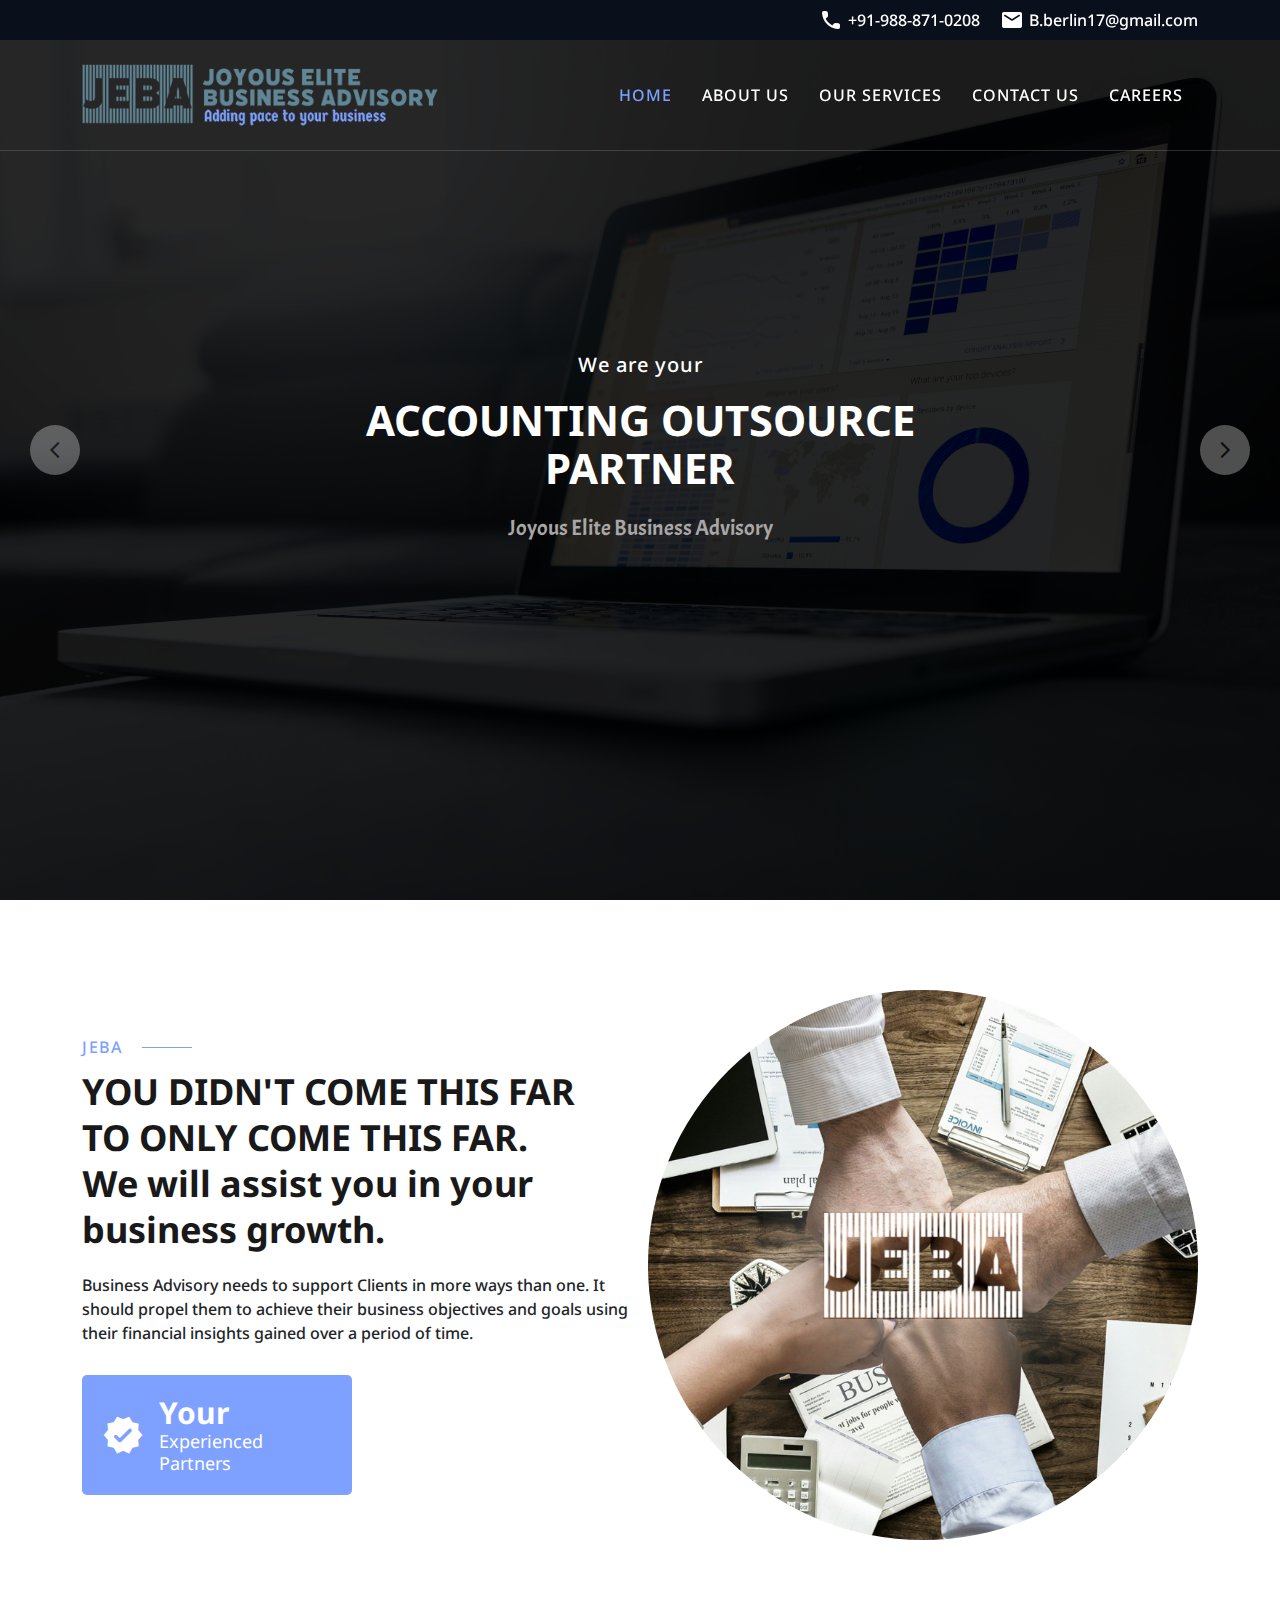
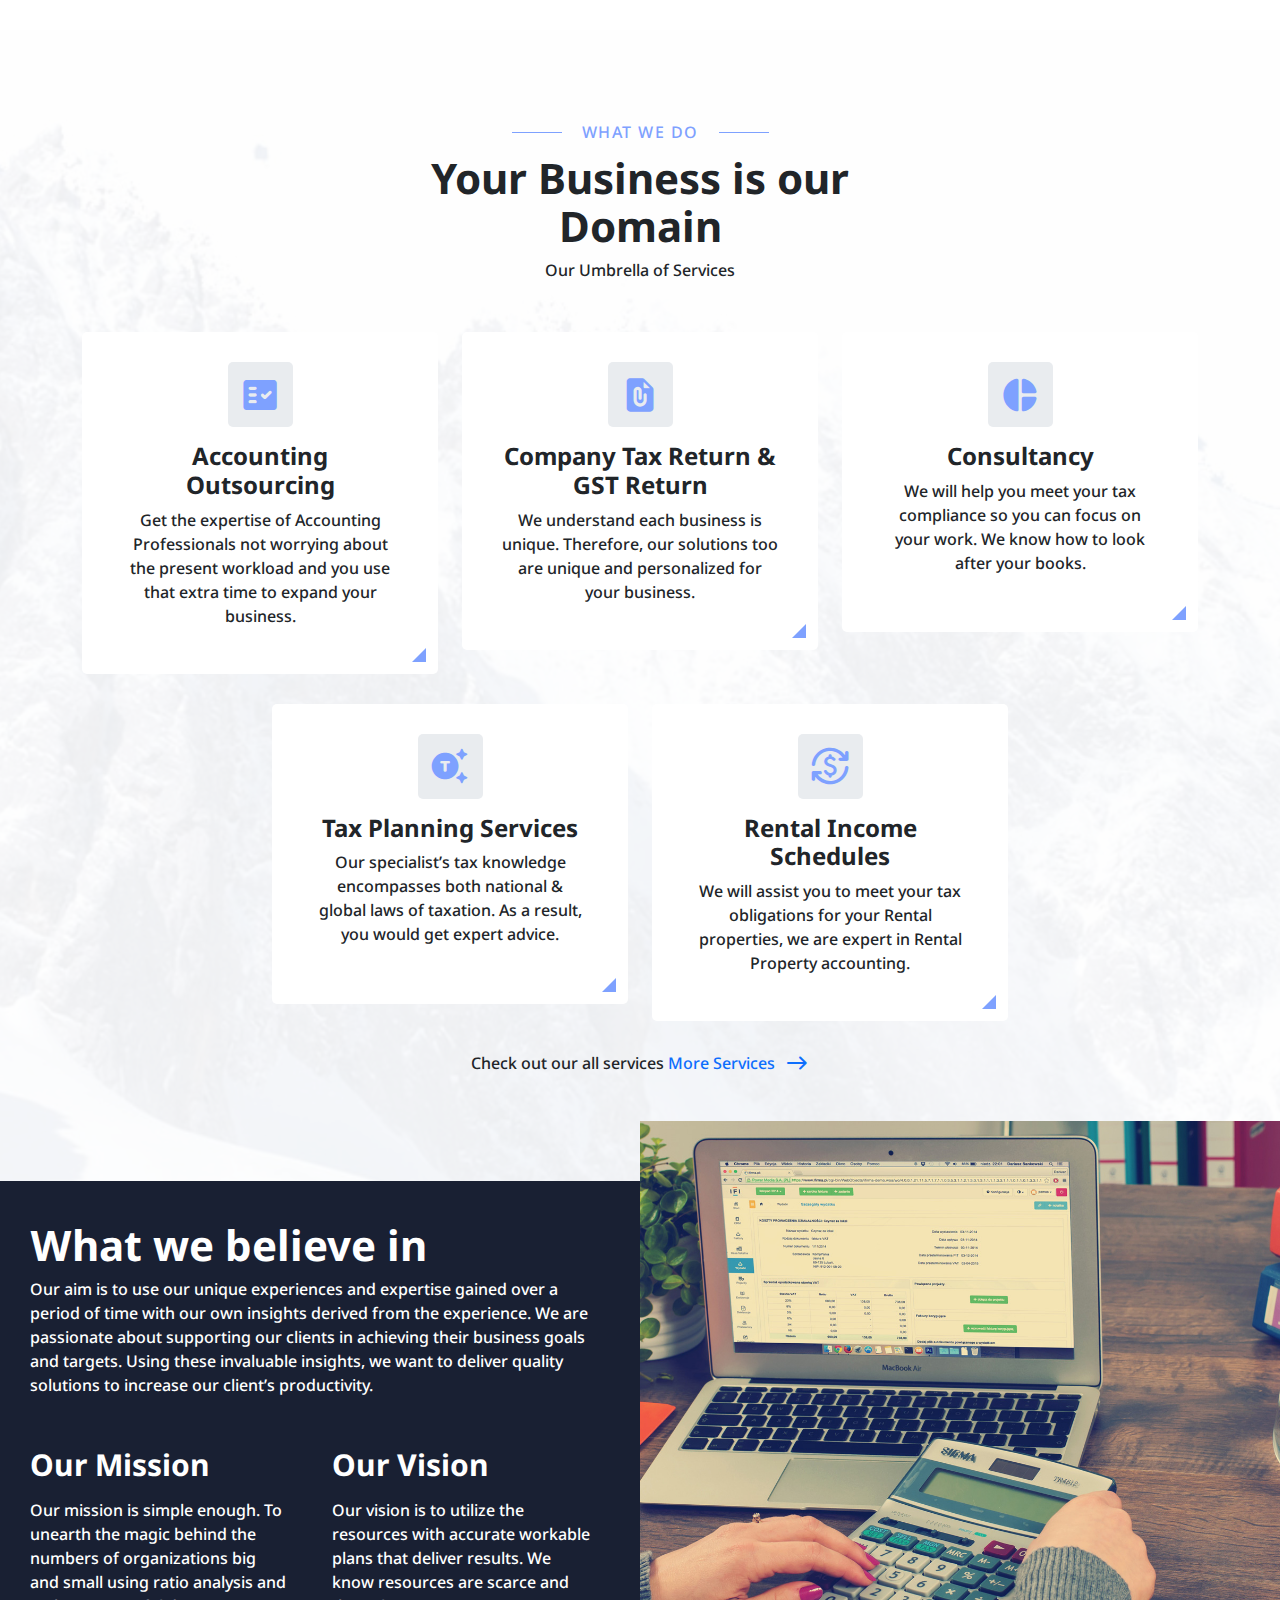
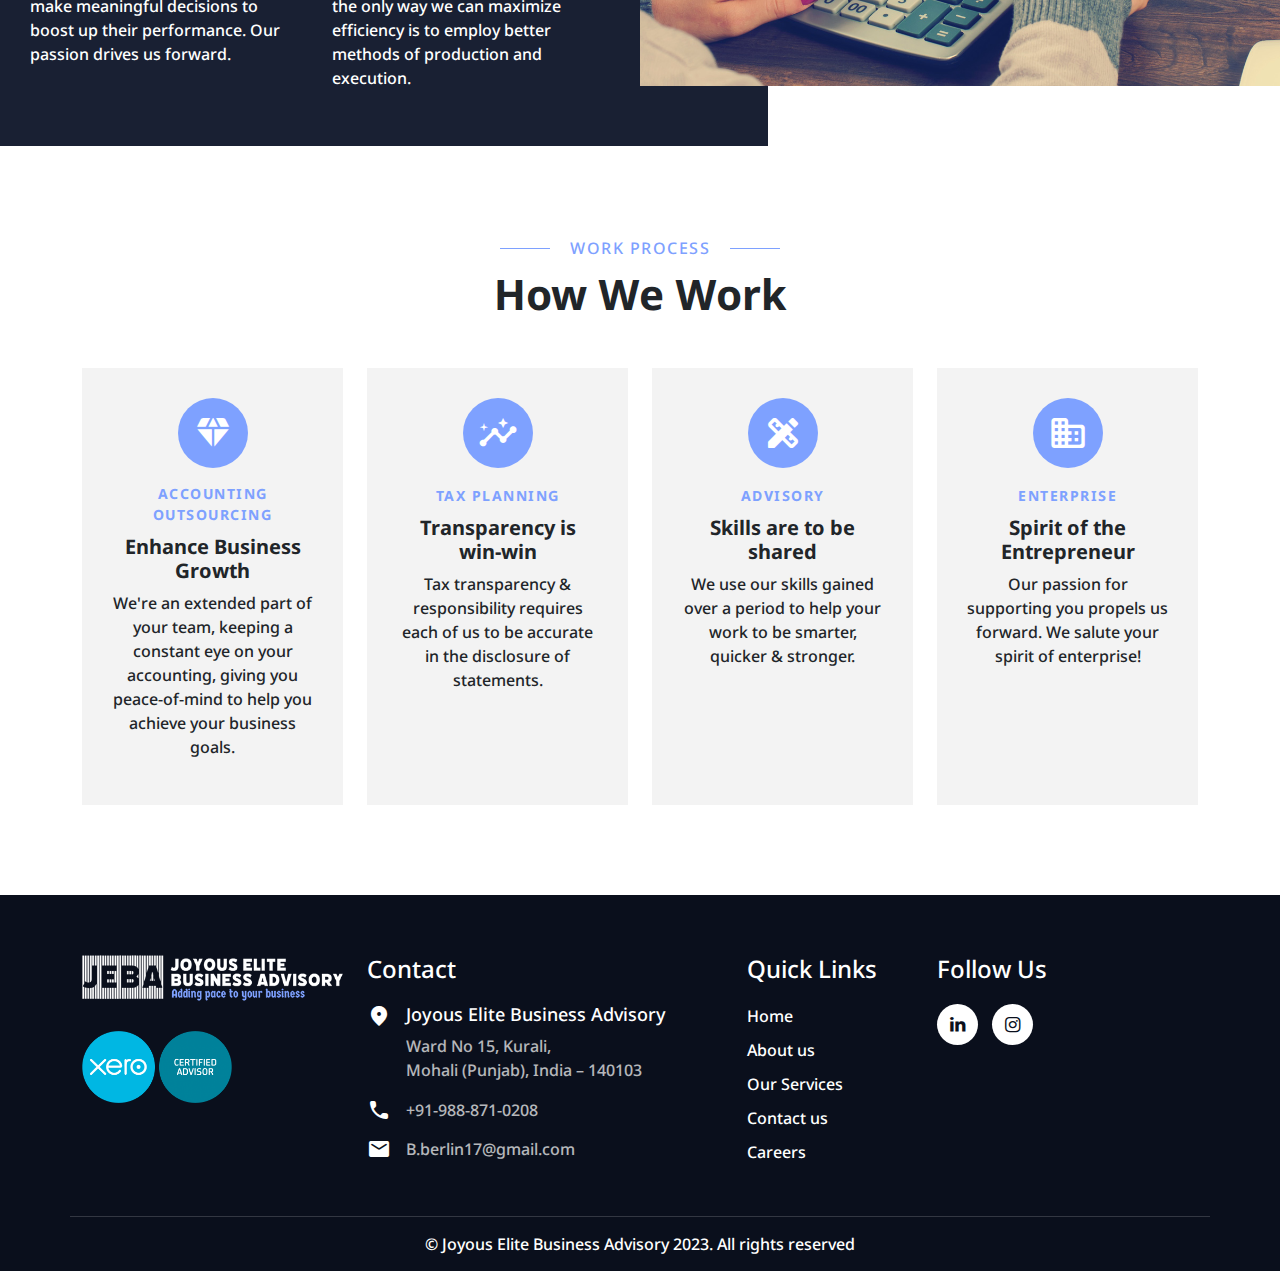
<file: index.html>
<!DOCTYPE html>
<html lang="en">
<head>
    <meta charset="UTF-8">
    <meta http-equiv="X-UA-Compatible" content="IE=edge">
    <meta name="viewport" content="width=device-width, initial-scale=1.0">
    <title>Joyous Elite Business Advisory - Adding pace to your business | Home page</title>

    <link rel="shortcut icon" href="/images/favicon.png" type="image/x-icon">
    <link rel="apple-touch-icon" sizes="180x180" href="/images/apple-icon.png" type="image/x-icon">

    <link href="https://fonts.googleapis.com/css2?family=Material+Icons+Round" rel="stylesheet">
    <link rel="stylesheet" href="/css/bootstrap.min.css">
    <link rel="stylesheet" href="/css/owl.carousel.min.css">
    <link rel="stylesheet" href="/css/owl.theme.default.min.css">
    <link rel="stylesheet" href="/css/animate.min.css">
    <link rel="stylesheet" href="/css/custom.css">
    <link rel="stylesheet" href="/css/responsive.css">
</head>
<body>
    <!-- top header start -->
    <header class="main-header" id="myHeader">
        <!-- Topbar start -->
        <div class="topbar">
            <div class="container">
                <div class="row justify-content-end">
                    <div class="col-lg-6">
                        <div class="toplink">
                            <ul>
                                <li>
                                    <span class="material-icons-round"> call </span>
                                    <a href="tel:+91-988-871-0208">+91-988-871-0208</a>
                                </li>
                                <li>
                                    <span class="material-icons-round"> email </span>
                                    <a href="mailto:B.berlin17@gmail.com">B.berlin17@gmail.com</a>
                                </li>
                            </ul>
                        </div>
                    </div>
                </div>
            </div>
        </div>
        <!-- Topbar end -->

        <!-- Main nav start -->
        <div class="main-nav">
            <div class="container">
                <div class="row">
                    <div class="col-8 col-md-4">
                        <div class="logo">
                            <a href="index.html">
                                <img src="images/logo.png" alt="Joyous logo">
                            </a>
                        </div>
                    </div>
                    <div class="col-4 col-md-8">
                        <nav class="navbar navbar-expand-lg">
                            <button class="navbar-toggler" type="button" data-bs-toggle="collapse" data-bs-target="#navbarSupportedContent" aria-controls="navbarSupportedContent" aria-expanded="false" aria-label="Toggle navigation">
                                <span></span> <span></span> <span></span> <span></span>
                            </button>

                            <div class="collapse navbar-collapse" id="navbarSupportedContent">
                                <ul class="navbar-nav">
                                    <li class="nav-item">
                                        <a class="nav-link active" href="index.html">Home</a>
                                    </li>
                                    <li class="nav-item">
                                        <a class="nav-link" href="about.html">About us</a>
                                    </li>
                                    <li class="nav-item">
                                        <a class="nav-link" href="services.html">Our Services</a>
                                    </li>
                                    <li class="nav-item">
                                        <a class="nav-link" href="contact.html">Contact us</a>
                                    </li>
                                    <li class="nav-item">
                                        <a class="nav-link" href="careers.html">Careers</a>
                                    </li>
                                </ul>
                            </div>
                        </nav>
                    </div>
                </div>
            </div>
        </div>
        <!-- Main nav end -->
    </header>
    <!-- top header end -->

    <!-- slider start -->
    <section class="main-slider">
        <div id="home-slider" class="owl-carousel">
            <div class="item">
                <img src="/images/slide-one.jpg" alt="slide one">
                <div class="slide-content">
                    <div class="container">
                        <div class="row justify-content-center">
                            <div class="col-lg-8 col-xl-7 text-center">
                                <p class="animated slideInDown">We are your</p>
                                <div class="slide-head animated slideInLeft">Accounting Outsource Partner</div>
                                <div class="animated slideInLeft different-font tk-filicudi-solid">Joyous Elite Business Advisory</div>
                            </div>
                        </div>
                    </div>
                </div>
            </div>
            <div class="item">
                <img src="/images/slide-two.jpg" alt="slide two">
                <div class="slide-content">
                    <div class="container">
                        <div class="row justify-content-center">
                            <div class="col-lg-8 col-xl-7 text-center">
                                <p class="animated slideInDown">Dreading those looming Income Tax Return Deadlines?</p>
                                <p class="animated slideInDown">Struggling to balance end of year accounts?</p>
                                <p class="animated slideInDown">Hassled while doing Bank Reconciliations?</p>
                                <div class="slide-head animated slideInUp">RELAX! WE CAN HELP </div>
                                <div class="different-font animated slideInLeft tk-filicudi-solid">Joyous Elite Business Advisory</div>
                            </div>
                        </div>
                    </div>
                </div>
            </div>
            <div class="item">
                <img src="/images/slide-three.jpg" alt="slide three">
                <div class="slide-content">
                    <div class="container">
                        <div class="row justify-content-center">
                            <div class="col-lg-8 col-xl-7 text-center">
                                <div class="slide-head animated slideInLeft">Business Process Management Solutions </div>
                                <div class="different-font animated slideInLeft tk-filicudi-solid">Joyous Elite Business Advisory</div>
                            </div>
                        </div>
                    </div>
                </div>
            </div>
        </div>
    </section>
    <!-- slider end -->

    <!-- home about start -->
    <section class="home-about section-sapce">
        <div class="container">
            <div class="row align-items-center">
                <div class="col-lg-6">
                    <span class="sec-type">JEBA</span>
                    <h3>YOU DIDN'T COME THIS FAR TO ONLY COME THIS FAR. <br>We will assist you in your business growth.</h3>
                    <p>Business Advisory needs to support Clients in more ways than one. It should propel them to achieve their business objectives and goals using their financial insights gained over a period of time.</p>
                
                    <div class="exp-year">
                        <span class="material-icons-round"> verified </span>
                        <h6>Your <small>Experienced Partners</small></h6>
                    </div>
                </div>
                <div class="col-lg-6">
                    <div class="about-image">
                        <img src="/images/home-about.jpg" alt="home about">
                        <img src="/images/logo-icon.png" alt="logo icon" class="logo-icon">
                    </div>
                </div>
            </div>
        </div>
    </section>
    <!-- home about end -->

    <!-- home service start -->
    <section class="home-services section-sapce">
        <div class="container">
            <div class="row justify-content-center">
                <div class="col-sm-10 col-lg-8 col-xl-6 text-center">
                    <div class="section-heading">
                        <span class="sec-type two-line">What we do</span>
                        <h2 class="sec-heading">Your Business is our Domain</h2>
                        <p>Our Umbrella of Services</p>
                    </div>
                </div>
            </div>
            <div class="row justify-content-center">                
                <div class="col-md-6 col-xl-4">
                    <div class="service-item">
                        <div class="icon">
                            <span class="material-icons-round"> fact_check </span>
                        </div>
                        <h3>Accounting Outsourcing</h3>
                        <p>Get the expertise of Accounting Professionals not worrying about the present workload and you use that extra time to expand your business.</p>
                    </div>
                </div>
                <div class="col-md-6 col-xl-4">
                    <div class="service-item">
                        <div class="icon">
                            <span class="material-icons-round"> file_present </span>
                        </div>
                        <h3>Company Tax Return & GST Return</h3>
                        <p>We understand each business is unique. Therefore, our solutions too are unique and personalized for your business.</p>
                    </div>
                </div>
                <div class="col-md-6 col-xl-4">
                    <div class="service-item">
                        <div class="icon">
                            <span class="material-icons-round"> pie_chart </span>
                        </div>
                        <h3>Consultancy</h3>
                        <p>We will help you meet your tax compliance so you can focus on your work. We know how to look after your books.</p>
                    </div>
                </div>
                <div class="col-md-6 col-xl-4">
                    <div class="service-item">
                        <div class="icon">
                            <span class="material-icons-round"> generating_tokens </span>
                        </div>
                        <h3>Tax Planning Services</h3>
                        <p>Our specialist’s tax knowledge encompasses both national & global laws of taxation.  As a result, you would get expert advice.</p>
                    </div>
                </div>
                <div class="col-md-6 col-xl-4">
                    <div class="service-item">
                        <div class="icon">
                            <span class="material-icons-round"> currency_exchange </span>
                        </div>
                        <h3>Rental income schedules</h3>
                        <p>We will assist you to meet your tax obligations for your Rental properties, we are expert in Rental Property accounting.</p>
                    </div>
                </div>
            </div>
            <div class="row">
                <div class="col-12 text-center">
                    <p>Check out our all services <a href="services.html" class="arrow-link">More Services <span class="material-icons-round"> east </span></a> </p>
                </div>
            </div>
        </div>
    </section>
    <!-- home service end -->

    <!-- mission vision start -->
    <section class="home-vision-mission">
        <div class="container-fluid px-0">
            <div class="row g-0">
                <div class="col-xl-6 px-0">
                    <div class="vm-content">
                        <div class="section-heading">
                            <h2 class="sec-heading">What we believe in</h2>
                            <p>Our aim is to use our unique experiences and expertise gained over a period of time with our own insights derived from the experience. We are passionate about supporting our clients in achieving their business goals and targets. Using these invaluable insights, we want to deliver quality solutions to increase our client’s productivity.</p>
                        </div>
                        <div class="row">
                            <div class="col-sm-6">
                                <div class="vm-item">
                                    <h3>Our Mission</h3>
                                    <p>Our mission is simple enough.  To unearth the magic behind the numbers of organizations big and small using ratio analysis and make meaningful decisions to boost up their performance. Our passion drives us forward.</p>
                                </div>
                            </div>
                            <div class="col-sm-6">
                                <div class="vm-item">
                                    <h3>Our Vision</h3>
                                    <p>Our vision is to utilize the resources with accurate workable plans that deliver results.  We know resources are scarce and the only way we can maximize efficiency is to employ better methods of production and execution.</p>
                                </div>
                            </div>
                        </div>
                    </div>
                </div>
                <div class="col-xl-6 px-0">
                    <div class="vm-image">
                        <img src="/images/vm-home.jpg" alt="mission vision">
                    </div>
                </div>
            </div>
        </div>
    </section>
    <!-- mission vision end -->

    <!-- how it works start -->
    <section class="home-hiw section-sapce">
        <div class="container">
            <div class="row justify-content-center">
                <div class="col-sm-10 col-lg-8 col-xl-6 text-center">
                    <div class="section-heading">
                        <span class="sec-type two-line">Work Process</span>
                        <h2 class="sec-heading">How We Work</h2>
                    </div>
                </div>
            </div>
            <div class="row">
                <div class="col-md-6 col-xl-3">
                    <div class="hiw-item">
                        <div class="icon-wrapper">
                            <span class="material-icons-round"> diamond </span>
                        </div>
                        <span class="sec-type no-line">Accounting Outsourcing</span>
                        <h3>Enhance Business Growth</h3>
                        <p>We're an extended part of your team, keeping a constant eye on your accounting, giving you peace-of-mind to help you achieve your business goals.</p>
                    </div>
                </div>
                <div class="col-md-6 col-xl-3">
                    <div class="hiw-item">
                        <div class="icon-wrapper">
                            <span class="material-icons-round"> insights </span>
                        </div>
                        <span class="sec-type no-line">Tax Planning</span>
                        <h3>Transparency is win-win</h3>
                        <p>Tax transparency & responsibility requires each of us to be accurate in the disclosure of statements.</p>
                    </div>
                </div>
                <div class="col-md-6 col-xl-3">
                    <div class="hiw-item">
                        <div class="icon-wrapper">
                            <span class="material-icons-round"> design_services </span>
                        </div>
                        <span class="sec-type no-line">Advisory</span>
                        <h3>Skills are to be shared</h3>
                        <p>We use our skills gained over a period to help your work to be smarter, quicker & stronger.</p>
                    </div>
                </div>
                <div class="col-md-6 col-xl-3">
                    <div class="hiw-item">
                        <div class="icon-wrapper">
                            <span class="material-icons-round"> business </span>
                        </div>
                        <span class="sec-type no-line">Enterprise</span>
                        <h3>Spirit of the Entrepreneur</h3>
                        <p>Our passion for supporting you propels us forward. We salute your spirit of enterprise!</p>
                    </div>
                </div>
            </div>
        </div>
    </section>
    <!-- how it works end -->

    <!-- Footer start -->
    <footer class="main-footer">
        <div class="container">
            <div class="row">
                <div class="col-xl-3">
                    <div class="footer-item img-item">
                        <div class="footer-logo">
                            <a href="/index.html">
                                <img src="/images/logo-white.png" alt="logo">
                            </a>
                        </div>
                        <div class="certificate"><img src="/images/xero-full.png" alt="logo"></div>
                    </div>
                </div>
                <div class="col-sm-12 col-md-6 col-xl-4">
                    <div class="footer-item">
                        <h4>Contact</h4>
                        <div class="address">
                            <span class="material-icons-round"> room </span>
                            <address>
                                <h5>Joyous Elite Business Advisory</h5>
                                <p>Ward No 15, Kurali,<br> Mohali (Punjab), India – 140103</p>
                            </address>
                        </div>
                        <div class="phone">
                            <span class="material-icons-round"> phone </span>
                            <a href="tel:+91-988-871-0208">+91-988-871-0208</a>
                        </div>
                        <div class="phone">
                            <span class="material-icons-round"> email </span>
                            <a href="mailto:B.berlin17@gmail.com">B.berlin17@gmail.com</a>
                        </div>
                    </div>
                </div>

                <div class="col-sm-6 col-md-3 col-xl-2">
                    <div class="footer-item">
                        <h4>Quick Links</h4>
                        <ul>
                            <li>
                                <a href="/index.html">Home</a>
                            </li>
                            <li>
                                <a href="about.html">About us</a>
                            </li>
                            <li>
                                <a href="services.html">Our Services</a>
                            </li>
                            <li>
                                <a href="contact.html">Contact us</a>
                            </li>
                            <li>
                                <a href="careers.html">Careers</a>
                            </li>
                        </ul>
                    </div>
                </div>

                <div class="col-sm-6 col-md-3 col-xl-2">
                    <div class="footer-item">
                        <h4>Follow Us</h4>
                        <div class="social-links">
                            <a target="_blank" data-bs-toggle="tooltip" data-bs-title="Linkedin" href="https://www.linkedin.com/">
                                <span class="jeba-two-icon-linkedin"></span>
                            </a>
                            <a target="_blank" data-bs-toggle="tooltip" data-bs-title="Instagram" href="https://www.linkedin.com/">
                                <span class="jeba-two-icon-instagram"></span>
                            </a>
                        </div>
                    </div>
                </div>
            </div>
            <div class="row">
                <div class="copyright">
                    <p>&copy; Joyous Elite Business Advisory 2023. All rights reserved</p>
                </div>
            </div>
        </div>
    </footer>
    <a id="back-top" href="javascript:;" onclick='window.scrollTo({top: 0, behavior: "smooth"});'><span class="material-icons-round"> arrow_upward </span></a>
    <!-- Footer end -->

    <!-- scripts -->
    <script src="/js/jquery-3.6.3.min.js"></script>
    <script src="/js/bootstrap.bundle.js"></script>
    <script src="/js/owl.carousel.min.js"></script>
    <script src="/js/wow.min.js"></script>
    <script src="/js/custom.js"></script>
</body>
</html>
</file>
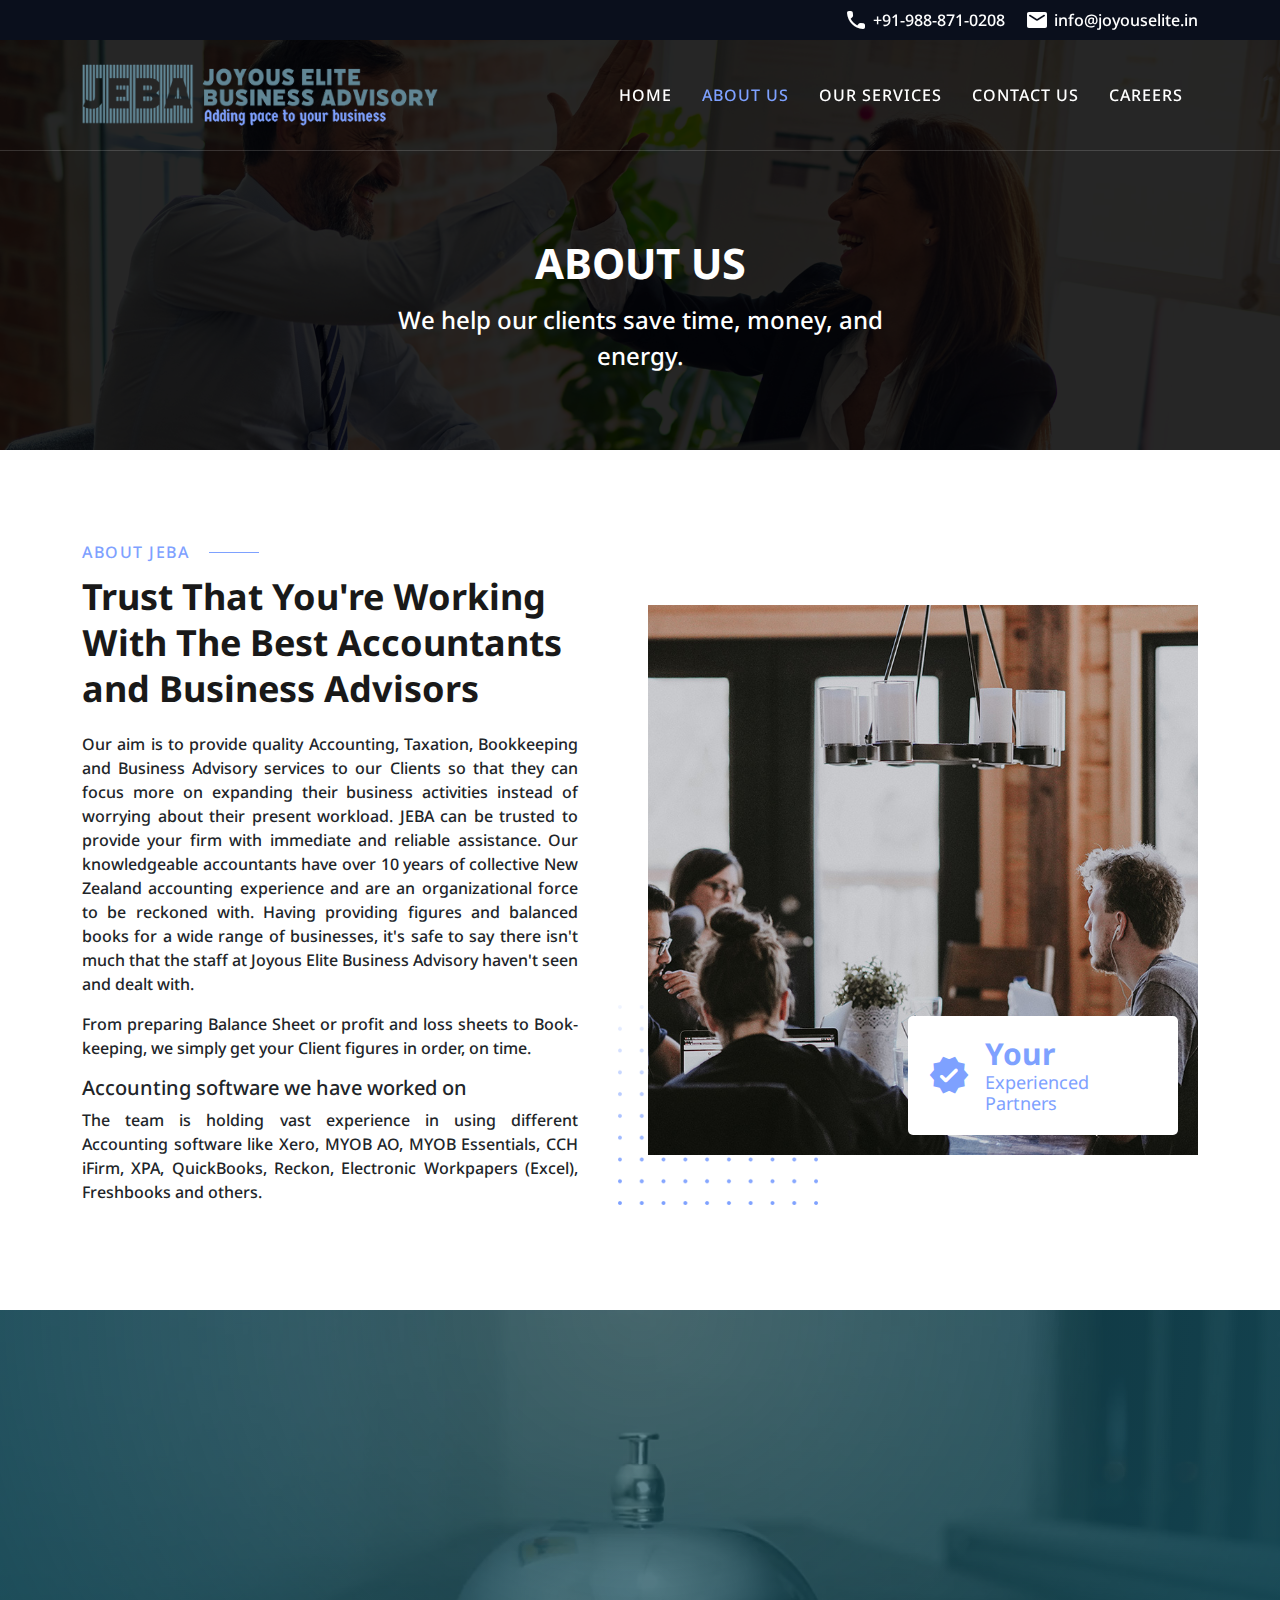
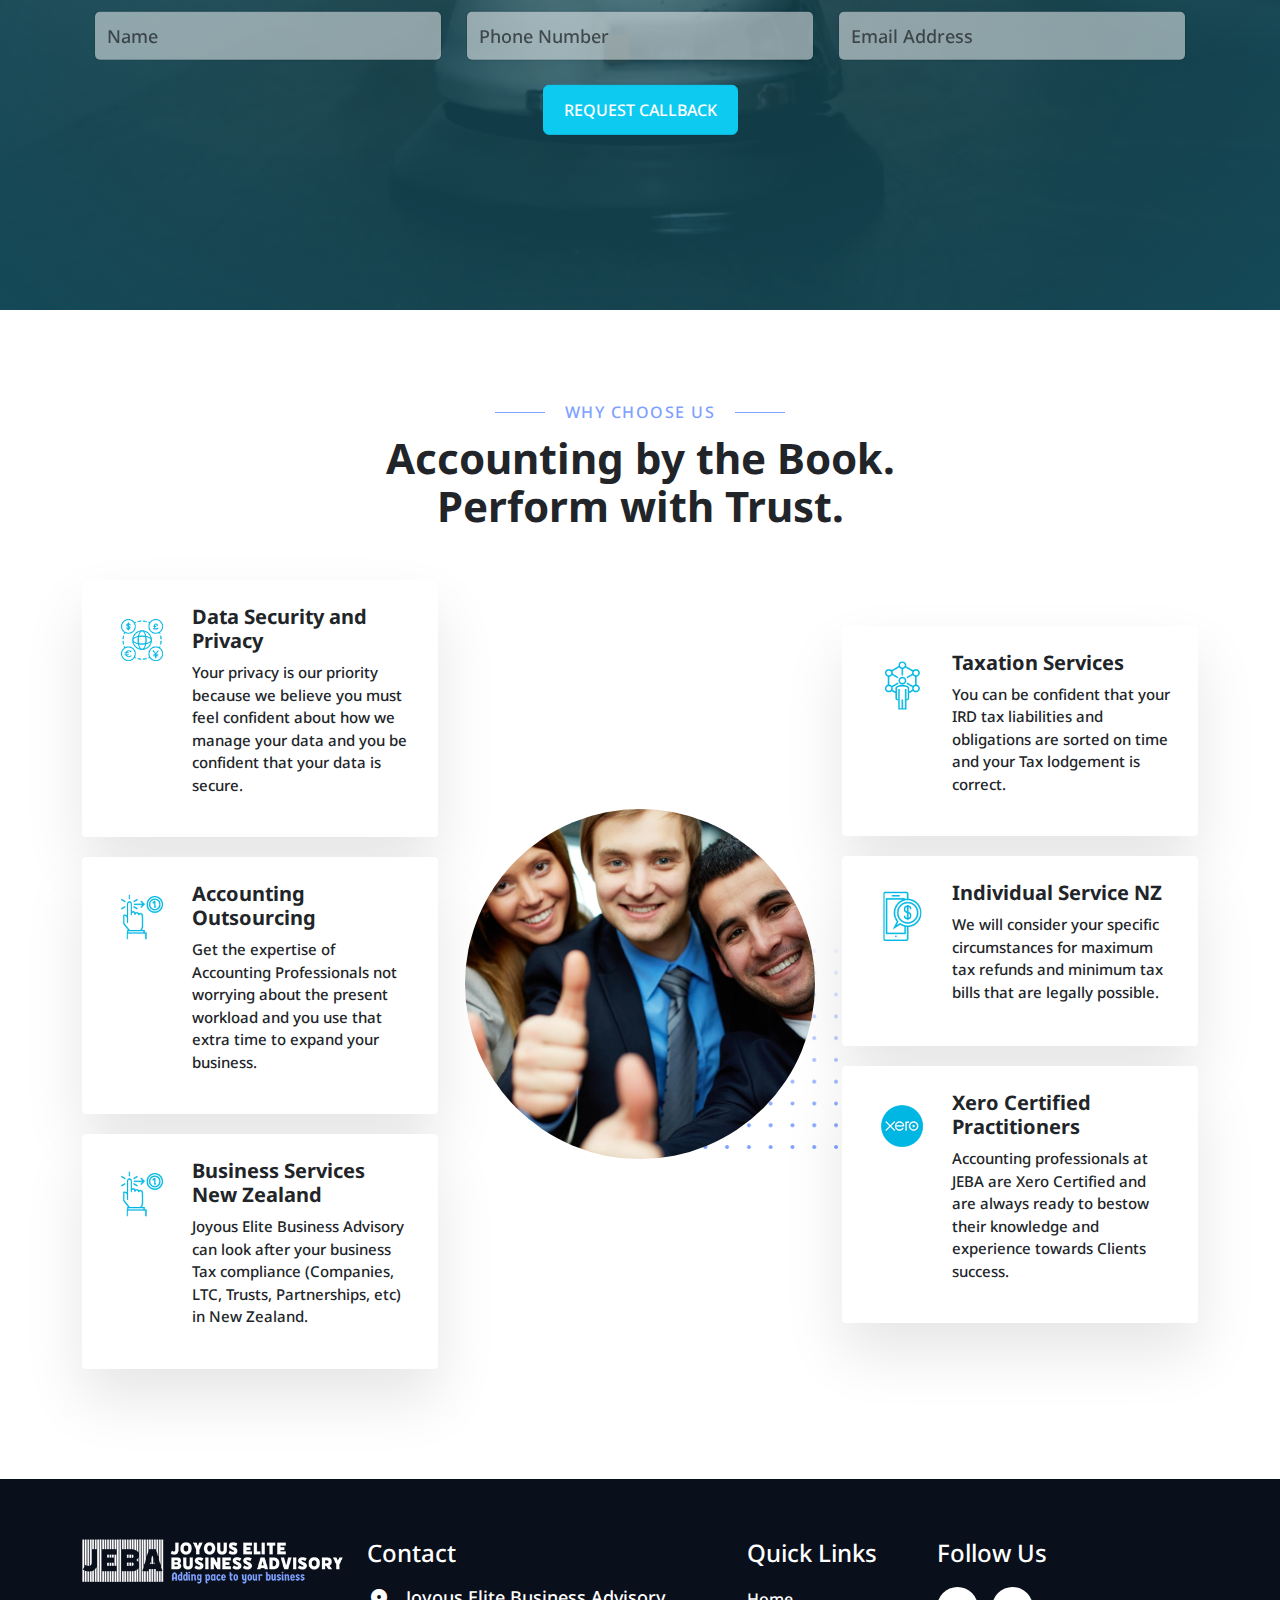
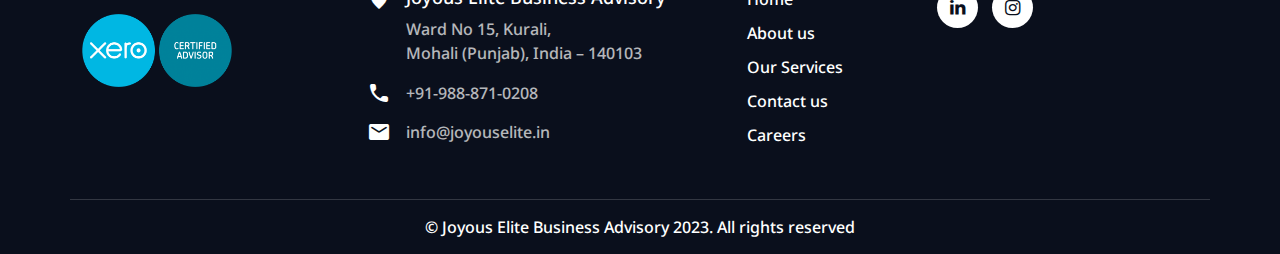
<file: about.html>
<!DOCTYPE html>
<html lang="en">
<head>
    <meta charset="UTF-8">
    <meta http-equiv="X-UA-Compatible" content="IE=edge">
    <meta name="viewport" content="width=device-width, initial-scale=1.0">
    <title>Joyous Elite Business Advisory - Adding pace to your business | About us</title>

    <link rel="shortcut icon" href="/images/favicon.png" type="image/x-icon">
    <link rel="apple-touch-icon" sizes="180x180" href="/images/apple-icon.png" type="image/x-icon">

    <link href="https://fonts.googleapis.com/css2?family=Material+Icons+Round" rel="stylesheet">
    <link rel="stylesheet" href="/css/bootstrap.min.css">
    <link rel="stylesheet" href="/css/owl.carousel.min.css">
    <link rel="stylesheet" href="/css/owl.theme.default.min.css">
    <link rel="stylesheet" href="/css/animate.min.css">
    <link rel="stylesheet" href="/css/custom.css">
    <link rel="stylesheet" href="/css/responsive.css">
</head>
<body>
    <!-- top header start -->
    <header class="main-header" id="myHeader">
        <!-- Topbar start -->
        <div class="topbar">
            <div class="container">
                <div class="row justify-content-end">
                    <div class="col-lg-6">
                        <div class="toplink">
                            <ul>
                                <li>
                                    <span class="material-icons-round"> call </span>
                                    <a href="tel:+91-988-871-0208">+91-988-871-0208</a>
                                </li>
                                <li>
                                    <span class="material-icons-round"> email </span>
                                    <a href="mailto:info@joyouselite.in">info@joyouselite.in</a>
                                </li>
                            </ul>
                        </div>
                    </div>
                </div>
            </div>
        </div>
        <!-- Topbar end -->

        <!-- Main nav start -->
        <div class="main-nav">
            <div class="container">
                <div class="row">
                    <div class="col-8 col-md-4">
                        <div class="logo">
                            <a href="index.html">
                                <img src="images/logo.png" alt="Joyous logo">
                            </a>
                        </div>
                    </div>
                    <div class="col-4 col-md-8">
                        <nav class="navbar navbar-expand-lg">
                            <button class="navbar-toggler" type="button" data-bs-toggle="collapse" data-bs-target="#navbarSupportedContent" aria-controls="navbarSupportedContent" aria-expanded="false" aria-label="Toggle navigation">
                                <span></span> <span></span> <span></span> <span></span>
                            </button>

                            <div class="collapse navbar-collapse" id="navbarSupportedContent">
                                <ul class="navbar-nav">
                                    <li class="nav-item">
                                        <a class="nav-link" href="index.html">Home</a>
                                    </li>
                                    <li class="nav-item">
                                        <a class="nav-link active" href="about.html">About us</a>
                                    </li>
                                    <li class="nav-item">
                                        <a class="nav-link" href="services.html">Our Services</a>
                                    </li>
                                    <li class="nav-item">
                                        <a class="nav-link" href="contact.html">Contact us</a>
                                    </li>
                                    <li class="nav-item">
                                        <a class="nav-link" href="careers.html">Careers</a>
                                    </li>
                                </ul>
                            </div>
                        </nav>
                    </div>
                </div>
            </div>
        </div>
        <!-- Main nav end -->
    </header>
    <!-- top header end -->

    <!-- top banner start -->
    <section class="inner-banner">
        <img src="/images/about-banner.jpg" alt="about banner">
        <div class="slide-content">
            <div class="container">
                <div class="row justify-content-center">
                    <div class="col-lg-8 col-xl-6 text-center">
                        <div class="slide-head wow animated fadeInDown">About Us</div>
                        <div class="bottom-head wow animated fadeInUp">We help our clients save time, money, and energy.</div>
                    </div>
                </div>
            </div>
        </div>
    </section>
    <!-- top banner end -->

    <!-- about start -->
    <section class="home-about section-sapce">
        <div class="container">
            <div class="row align-items-center">
                <div class="col-lg-6">
                    <div class="about-content">
                        <span class="sec-type">About JEBA</span>
                        <h3>Trust That You're Working <br> With The Best Accountants and Business Advisors</h3>
                        <p>Our aim is to provide quality Accounting, Taxation, Bookkeeping and Business Advisory services to our Clients so that they can focus more on expanding their business activities instead of worrying about their present workload. JEBA can be trusted to provide your firm with immediate and reliable assistance. Our knowledgeable accountants have over 10 years of collective New Zealand accounting experience and are an organizational force to be reckoned with. Having providing figures and balanced books for a wide range of businesses, it's safe to say there isn't much that the staff at Joyous Elite Business Advisory haven't seen and dealt with. </p>
                        <p>From preparing Balance Sheet or profit and loss sheets to Book-keeping, we simply get your Client figures in order, on time.</p>
                        <h5>Accounting software we have worked on</h5>
                        <p>The team is holding vast experience in using different Accounting software like Xero, MYOB AO, MYOB Essentials, CCH iFirm, XPA, QuickBooks, Reckon, Electronic Workpapers (Excel), Freshbooks and others.</p>
                    </div>
                </div>
                <div class="col-lg-6">
                    <div class="about-image about-page-img">
                        <img src="/images/about-jeba.jpg" alt="home about">
                        <div class="exp-year">
                            <span class="material-icons-round"> verified </span>
                            <h6>Your <small>Experienced Partners</small></h6>
                        </div>
                    </div>
                </div>
            </div>
        </div>
    </section>
    <!-- about end -->

    <!-- about callback start -->
    <section class="callback">
        <video autoplay muted loop playsinline id="myVideo">
            <source src="/images/cta-video.mp4" type="video/mp4">
        </video>
        <div class="cta-content">
            <div class="container">
                <div class="row justify-content-center">
                    <div class="col-lg-8 col-xl-7 text-center">
                        <h3 class="wow animated fadeInDown">You can simply request a callback from us:</h3>
                    </div>
                    <div class="col-lg-12">
                        <form method="post" class="row justify-content-center" action="">
                            <div class="row justify-content-center">
                                <div class="col-sm-8 col-md-4 mb-4">
                                    <input type="text" id="name" name="name" class="form-control req" placeholder="Name">
                                </div>
                                <div class="col-sm-8 col-md-4 mb-4">
                                    <input type="text" id="phoneNumber" name="phoneNumber" class="form-control onlyNum req" placeholder="Phone Number">
                                </div>                                
                                <div class="col-sm-8 col-md-4 mb-4">
                                    <input type="email" id="email" name="email" class="form-control req email" placeholder="Email Address">
                                </div>
                            </div>
                            <div class="row justify-content-center">
                                <div class="col text-center">
                                    <button type="button" class="btn btn-info submit-btn" onclick="requestCallback()">Request Callback</button>
                                </div>
                            </div>
                        </form>
                    </div>
                </div>
            </div>
        </div>
    </section>
    <!-- about callback end -->

    <!-- why choose us -->
    <section class="home-wcu section-sapce">
        <div class="container">
            <div class="row justify-content-center">
                <div class="col-sm-10 col-lg-8 col-xl-6 text-center">
                    <div class="section-heading">
                        <span class="sec-type two-line">Why Choose Us</span>
                        <h2 class="sec-heading">Accounting by the Book. Perform with Trust.</h2>
                    </div>
                </div>
            </div>

            <div class="row align-items-center">
                <div class="col-xl-4">
                    <div class="wcu-item">
                        <div class="icon">
                            <img src="/images/icon5.png" alt="icon">
                        </div>
                        <div class="content">
                            <h4>Data Security and Privacy</h4>
                            <p>Your privacy is our priority because we believe you must feel confident about how we manage your data and you be confident that your data is secure.</p>
                        </div>
                    </div>
                    <div class="wcu-item">
                        <div class="icon">
                            <img src="/images/icon1.png" alt="icon">
                        </div>
                        <div class="content">
                            <h4>Accounting Outsourcing</h4>
                            <p>Get the expertise of Accounting Professionals not worrying about the present workload and you use that extra time to expand your business.</p>
                        </div>
                    </div>
                    <div class="wcu-item">
                        <div class="icon">
                            <img src="/images/icon1.png" alt="icon">
                        </div>
                        <div class="content">
                            <h4>Business Services New Zealand</h4>
                            <p>Joyous Elite Business Advisory can look after your business Tax compliance (Companies, LTC, Trusts, Partnerships, etc) in New Zealand.</p>
                        </div>
                    </div>                    
                </div>

                <div class="col-xl-4">
                    <div class="wcu-img-wrapper">
                        <img src="/images/img_2.jpg" alt="thumbs up">
                    </div>
                </div>
                
                <div class="col-xl-4">
                    <div class="wcu-item">
                        <div class="icon">
                            <img src="/images/icon3.png" alt="icon">
                        </div>
                        <div class="content">
                            <h4>Taxation Services</h4>
                            <p>You can be confident that your IRD tax liabilities and obligations are sorted on time and your Tax lodgement is correct.</p>
                        </div>
                    </div>
                    <div class="wcu-item">
                        <div class="icon">
                            <img src="/images/icon2.png" alt="icon">
                        </div>
                        <div class="content">
                            <h4>Individual Service NZ</h4>
                            <p>We will consider your  specific circumstances for maximum tax refunds and minimum tax bills that are legally possible.</p>
                        </div>
                    </div>
                    <div class="wcu-item">
                        <div class="icon">
                            <img src="/images/xero.png" alt="icon">
                        </div>
                        <div class="content">
                            <h4>Xero Certified Practitioners</h4>
                            <p>Accounting professionals at JEBA are Xero Certified and are always ready to bestow their knowledge and experience towards Clients success.</p>
                        </div>
                    </div>
                </div>
            </div>
        </div>
    </section>
    <!-- why choose us -->

    <!-- Footer start -->
    <footer class="main-footer">
        <div class="container">
            <div class="row">
                <div class="col-xl-3">
                    <div class="footer-item img-item">
                        <div class="footer-logo">
                            <a href="/index.html">
                                <img src="/images/logo-white.png" alt="logo">
                            </a>
                        </div>
                        <div class="certificate"><img src="/images/xero-full.png" alt="logo"></div>
                    </div>
                </div>
                <div class="col-sm-12 col-md-6 col-xl-4">
                    <div class="footer-item">
                        <h4>Contact</h4>
                        <div class="address">
                            <span class="material-icons-round"> room </span>
                            <address>
                                <h5>Joyous Elite Business Advisory</h5>
                                <p>Ward No 15, Kurali,<br> Mohali (Punjab), India – 140103</p>
                            </address>
                        </div>
                        <div class="phone">
                            <span class="material-icons-round"> phone </span>
                            <a href="tel:+91-988-871-0208">+91-988-871-0208</a>
                        </div>
                        <div class="phone">
                            <span class="material-icons-round"> email </span>
                            <a href="mailto:info@joyouselite.in">info@joyouselite.in</a>
                        </div>
                    </div>
                </div>

                <div class="col-sm-6 col-md-3 col-xl-2">
                    <div class="footer-item">
                        <h4>Quick Links</h4>
                        <ul>
                            <li>
                                <a href="/index.html">Home</a>
                            </li>
                            <li>
                                <a href="about.html">About us</a>
                            </li>
                            <li>
                                <a href="services.html">Our Services</a>
                            </li>
                            <li>
                                <a href="contact.html">Contact us</a>
                            </li>
                            <li>
                                <a href="careers.html">Careers</a>
                            </li>
                        </ul>
                    </div>
                </div>

                <div class="col-sm-6 col-md-3 col-xl-2">
                    <div class="footer-item">
                        <h4>Follow Us</h4>
                        <div class="social-links">
                            <a target="_blank" data-bs-toggle="tooltip" data-bs-title="Linkedin" href="https://www.linkedin.com/company/jeba-joyous-elite-business-advisory/">
                                <span class="jeba-two-icon-linkedin"></span>
                            </a>
                            <a target="_blank" data-bs-toggle="tooltip" data-bs-title="Instagram" href="https://www.instagram.com/">
                                <span class="jeba-two-icon-instagram"></span>
                            </a>
                        </div>
                    </div>
                </div>
            </div>
            <div class="row">
                <div class="copyright">
                    <p>&copy; Joyous Elite Business Advisory 2023. All rights reserved</p>
                </div>
            </div>
        </div>
    </footer>
    <a id="back-top" href="javascript:;" onclick='window.scrollTo({top: 0, behavior: "smooth"});'><span class="material-icons-round"> arrow_upward </span></a>
    <!-- Footer end -->

    <!-- scripts -->
    <script src="/js/jquery-3.6.3.min.js"></script>
    <script src="/js/bootstrap.bundle.js"></script>
    <script src="/js/owl.carousel.min.js"></script>
    <script src="/js/wow.min.js"></script>
    <script src="/js/custom.js"></script>
</body>
</html>
</file>
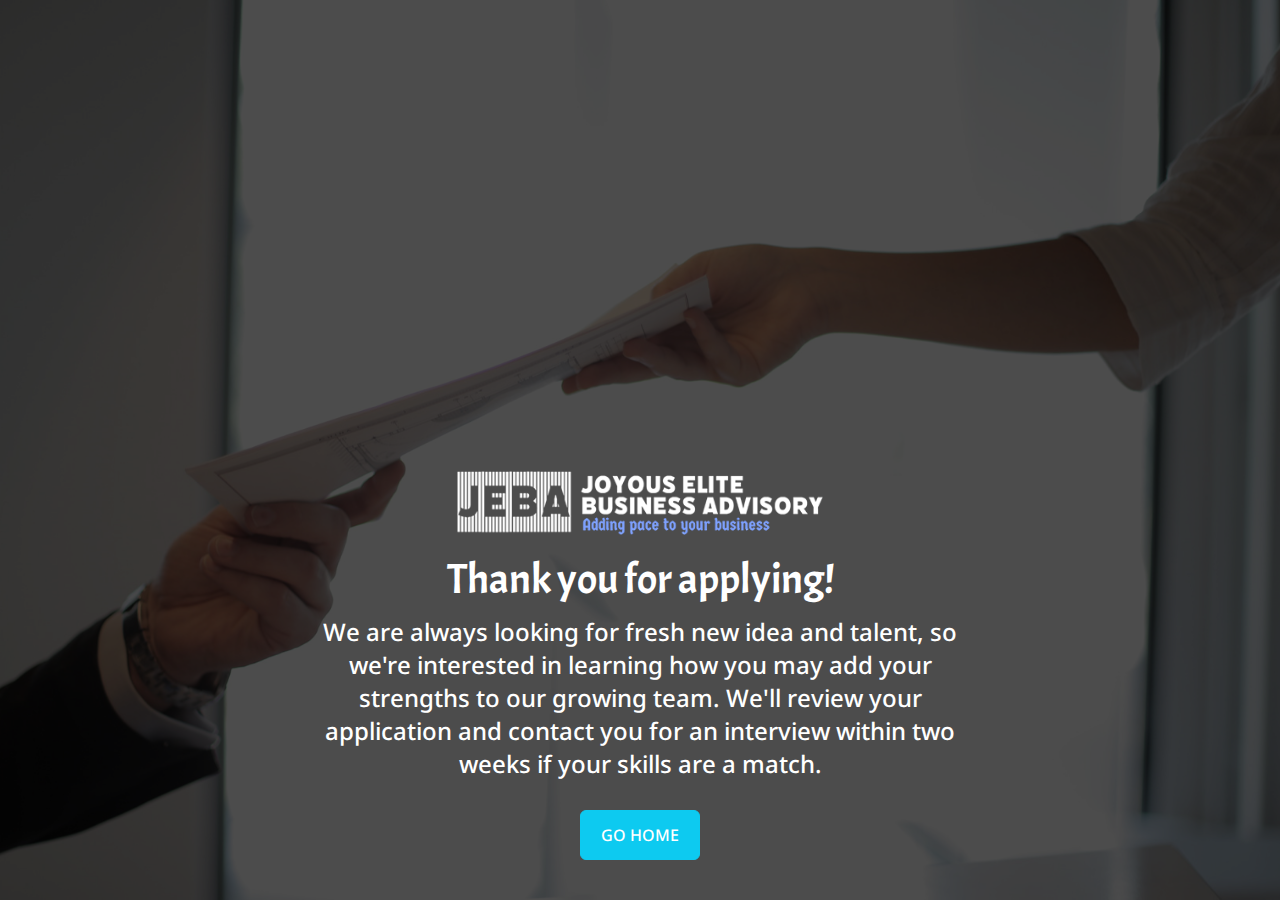
<file: career-thank-you.html>
<html lang="en">
<head>
	<meta charset="utf-8" />
	<meta http-equiv="X-UA-Compatible" content="IE=edge,chrome=1" />
	<meta name="viewport" content="width=device-width, initial-scale=1">
	<title>Joyous Elite Business Advisory - Adding pace to your business | Thank You</title>

	<link rel="shortcut icon" href="/images/favicon.png" type="image/x-icon">
    <link rel="apple-touch-icon" sizes="180x180" href="/images/apple-icon.png" type="image/x-icon">

    <link href="https://fonts.googleapis.com/css2?family=Material+Icons+Round" rel="stylesheet">
    <link rel="stylesheet" href="/css/bootstrap.min.css">
    <link rel="stylesheet" href="/css/owl.carousel.min.css">
    <link rel="stylesheet" href="/css/owl.theme.default.min.css">
    <link rel="stylesheet" href="/css/animate.min.css">
    <link rel="stylesheet" href="/css/custom.css">
    <link rel="stylesheet" href="/css/responsive.css">
</head>
<body>
	
    <div class="thank-you" style="background-image: url('/images/tyc-banner.jpg');">
        <div class="container">
            <div class="row align-items-end justify-content-center h-100">
                <div class="col-md-8 col-lg-7 text-center">
                    <!-- <span class="material-icons-round"> task_alt </span> -->
                    <img src="/images/logo-white.png" alt="">
                    <h3>Thank you for applying!</h3>
                    <p>We are always looking for fresh new idea and talent, so we're interested in learning how you may add your strengths to our growing team. We'll review your application and contact you for an interview within two weeks if your skills are a match.</p>
                    <a href="./index.html" class="btn btn-info">Go Home</a>
                </div>
            </div>
        </div>
    </div>



    <!-- scripts -->
    <script src="/js/jquery-3.6.3.min.js"></script>
    <script src="/js/bootstrap.bundle.js"></script>
    <script src="/js/owl.carousel.min.js"></script>
    <script src="/js/wow.min.js"></script>
    <script src="/js/custom.js"></script>
</body>
</html>
</file>
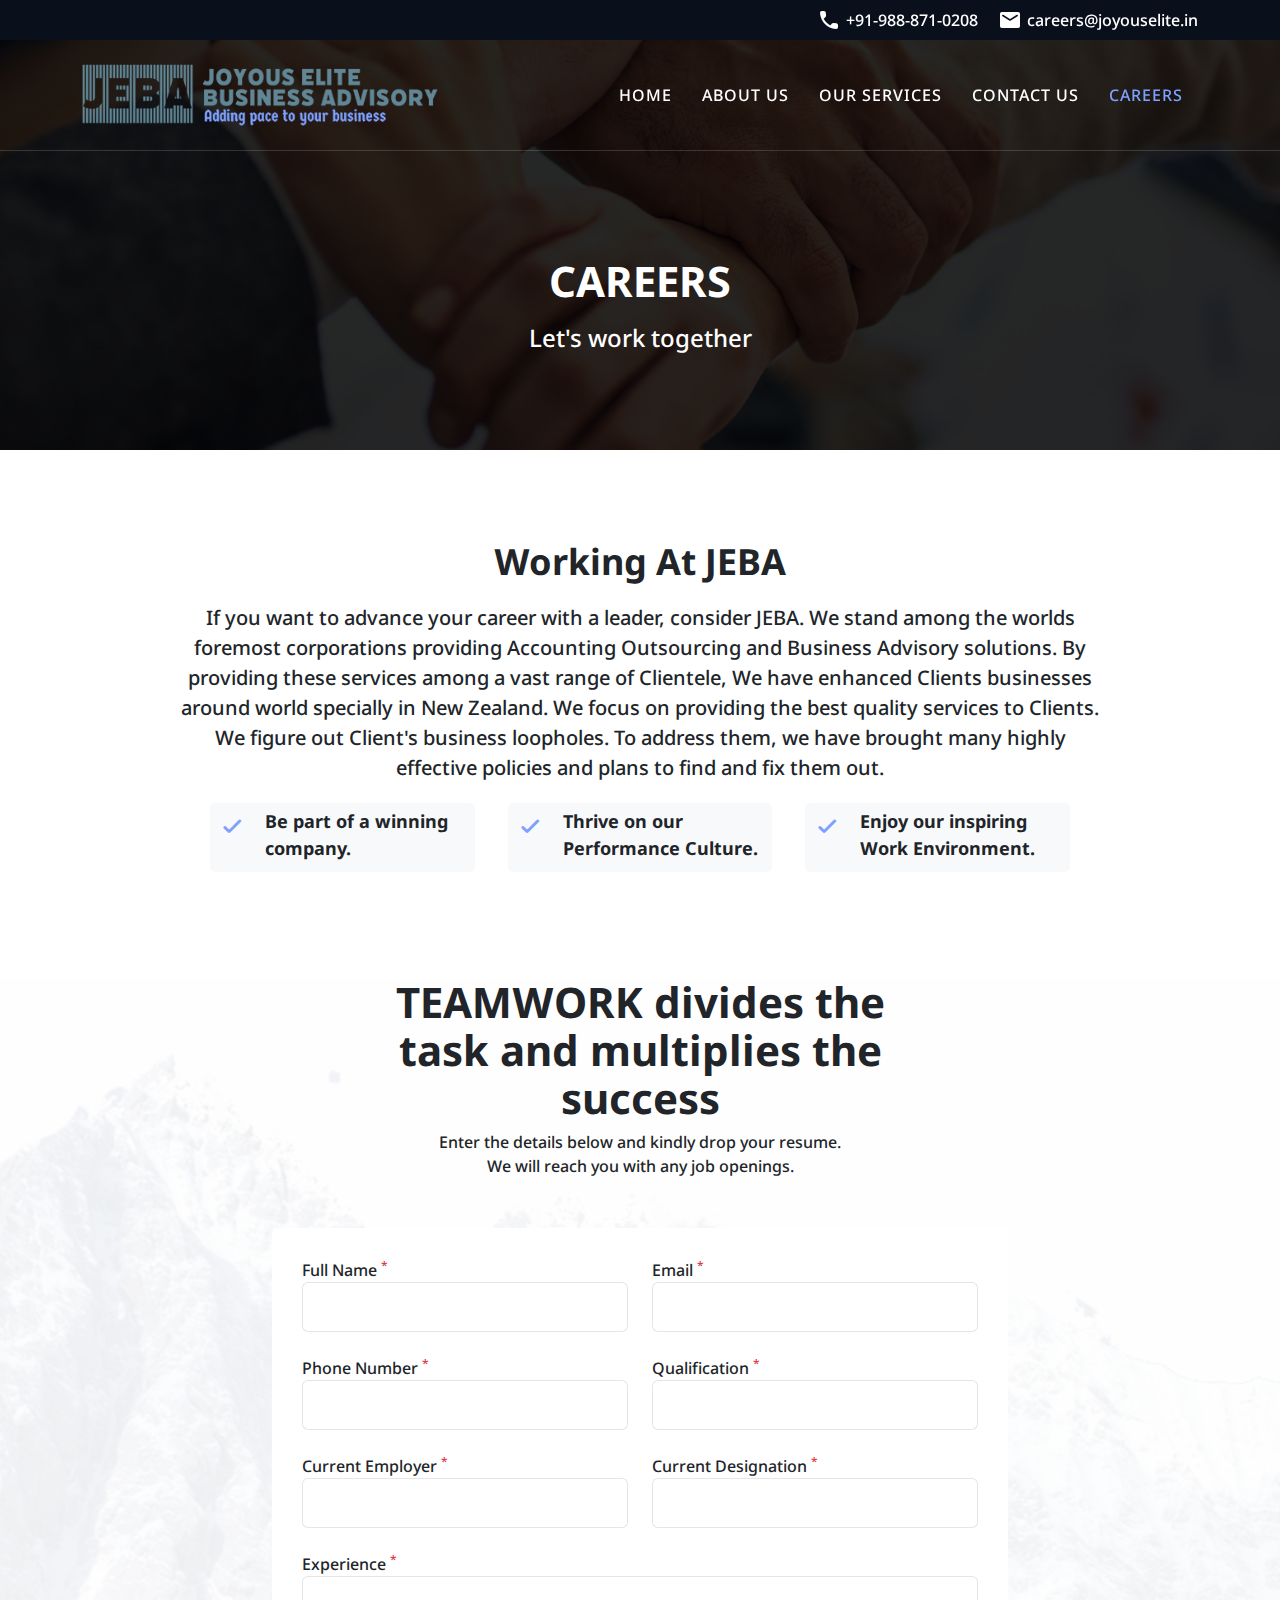
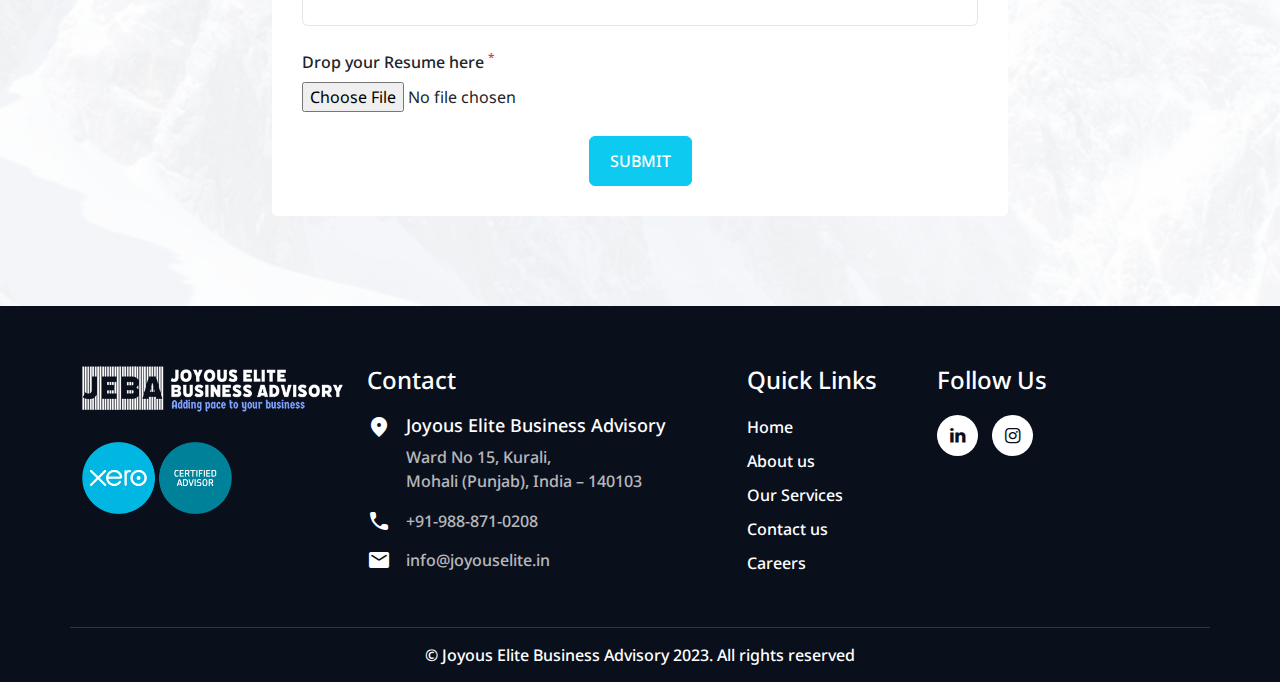
<file: careers.html>
<!DOCTYPE html>
<html lang="en">
<head>
    <meta charset="UTF-8">
    <meta http-equiv="X-UA-Compatible" content="IE=edge">
    <meta name="viewport" content="width=device-width, initial-scale=1.0">
    <title>Joyous Elite Business Advisory - Adding pace to your business | Careers</title>

    <link rel="shortcut icon" href="/images/favicon.png" type="image/x-icon">
    <link rel="apple-touch-icon" sizes="180x180" href="/images/apple-icon.png" type="image/x-icon">

    <link href="https://fonts.googleapis.com/css2?family=Material+Icons+Round" rel="stylesheet">
    <link rel="stylesheet" href="/css/bootstrap.min.css">
    <link rel="stylesheet" href="/css/owl.carousel.min.css">
    <link rel="stylesheet" href="/css/owl.theme.default.min.css">
    <link rel="stylesheet" href="/css/animate.min.css">
    <link rel="stylesheet" href="/css/custom.css">
    <link rel="stylesheet" href="/css/responsive.css">
</head>
<body>
    <!-- top header start -->
    <header class="main-header" id="myHeader">
        <!-- Topbar start -->
        <div class="topbar">
            <div class="container">
                <div class="row justify-content-end">
                    <div class="col-lg-6">
                        <div class="toplink">
                            <ul>
                                <li>
                                    <span class="material-icons-round"> call </span>
                                    <a href="tel:+91-988-871-0208">+91-988-871-0208</a>
                                </li>
                                <li>
                                    <span class="material-icons-round"> email </span>
                                    <a href="mailto:careers@joyouselite.in">careers@joyouselite.in</a>
                                </li>
                            </ul>
                        </div>
                    </div>
                </div>
            </div>
        </div>
        <!-- Topbar end -->

        <!-- Main nav start -->
        <div class="main-nav">
            <div class="container">
                <div class="row">
                    <div class="col-8 col-md-4">
                        <div class="logo">
                            <a href="index.html">
                                <img src="images/logo.png" alt="Joyous logo">
                            </a>
                        </div>
                    </div>
                    <div class="col-4 col-md-8">
                        <nav class="navbar navbar-expand-lg">
                            <button class="navbar-toggler" type="button" data-bs-toggle="collapse" data-bs-target="#navbarSupportedContent" aria-controls="navbarSupportedContent" aria-expanded="false" aria-label="Toggle navigation">
                                <span></span> <span></span> <span></span> <span></span>
                            </button>

                            <div class="collapse navbar-collapse" id="navbarSupportedContent">
                                <ul class="navbar-nav">
                                    <li class="nav-item">
                                        <a class="nav-link" href="index.html">Home</a>
                                    </li>
                                    <li class="nav-item">
                                        <a class="nav-link" href="about.html">About us</a>
                                    </li>
                                    <li class="nav-item">
                                        <a class="nav-link" href="services.html">Our Services</a>
                                    </li>
                                    <li class="nav-item">
                                        <a class="nav-link" href="contact.html">Contact us</a>
                                    </li>
                                    <li class="nav-item">
                                        <a class="nav-link active" href="careers.html">Careers</a>
                                    </li>
                                </ul>
                            </div>
                        </nav>
                    </div>
                </div>
            </div>
        </div>
        <!-- Main nav end -->
    </header>
    <!-- top header end -->

    <!-- top banner start -->
    <section class="inner-banner">
        <img src="/images/career-banner.jpg" alt="career banner">
        <div class="slide-content">
            <div class="container">
                <div class="row justify-content-center">
                    <div class="col-lg-8 col-xl-6 text-center">
                        <div class="slide-head wow animated fadeInDown">Careers</div>
                        <div class="bottom-head wow animated fadeInUp">Let's work together</div>
                    </div>
                </div>
            </div>
        </div>
    </section>
    <!-- top banner end -->

     <!-- about start -->
    <section class="service-info section-sapce">
        <div class="container">
            <div class="row justify-content-center">
                <div class="col-xl-10">
                    <div class="default-content">
                        <h2>Working At JEBA</h2>
                        <p>If you want to advance your career with a leader, consider JEBA. We stand among the worlds foremost corporations providing Accounting Outsourcing and Business Advisory solutions. By providing these services among a vast range of Clientele, We have enhanced Clients businesses around world specially in New Zealand. We focus on providing the best quality services to Clients. We figure out Client's business loopholes. To address them, we have brought many highly effective policies and plans to find and fix them out.</p>
                    </div>
                    <div class="list-boxes">
                        <p>Be part of a winning company.</p>
                        <p>Thrive on our Performance Culture.</p>
                        <p>Enjoy our inspiring Work Environment.</p>
                    </div>
                </div>
            </div>
        </div>
    </section>
    <!-- about end -->

    <!-- contact form start -->
    <section class="home-services section-sapce pt-0">
        <div class="container">
            <div class="row justify-content-center">
                <div class="col-sm-10 col-lg-8 col-xl-6 text-center">
                    <div class="section-heading">
                        <h2 class="sec-heading">TEAMWORK divides the task and multiplies the success</h2>
                        <p>Enter the details below and kindly drop your resume.<br> We will reach you with any job openings.</p>
                    </div>
                </div>
            </div>
            <div class="row justify-content-center">                
                <div class="col-md-12 col-xl-8">
                    <form method="post" action="" id="careerForm" class="contact-form">
                        <div class="row">
                            <div class="col-sm-6">
                                <div class="form-group mb-4">
                                    <label for="">Full Name <sup>*</sup></label>
                                    <input type="text" name="fullName" id="fullName" class="form-control req">
                                </div>
                            </div>
                            <div class="col-sm-6">
                                <div class="form-group mb-4">
                                    <label for="">Email <sup>*</sup></label>
                                    <input type="email" name="email" id="email" class="form-control email req">
                                </div>
                            </div>
                            <div class="col-sm-6">
                                <div class="form-group mb-4">
                                    <label for="">Phone Number <sup>*</sup></label>
                                    <input type="text" name="phoneNumber" id="phoneNumber" class="form-control onlyNum req">
                                </div>
                            </div>
                            <div class="col-sm-6">
                                <div class="form-group mb-4">
                                    <label for="">Qualification <sup>*</sup></label>
                                    <input type="text" name="qualification" id="qualification" class="form-control req">
                                </div>
                            </div>
                            <div class="col-sm-6">
                                <div class="form-group mb-4">
                                    <label for="">Current Employer <sup>*</sup></label>
                                    <input type="text" name="employer" id="employer" class="form-control req">
                                </div>
                            </div>
                            <div class="col-sm-6">
                                <div class="form-group mb-4">
                                    <label for="">Current Designation <sup>*</sup></label>
                                    <input type="text" name="designation" id="designation" class="form-control req">
                                </div>
                            </div>
                            <div class="col-12">
                                <div class="form-group mb-4">
                                    <label for="">Experience <sup>*</sup></label>
                                    <input type="text" name="experience" id="experience" class="form-control req">
                                </div>
                            </div>
                            <div class="col-12">
                                <div class="form-group mb-4">
                                    <label for="formFile" class="form-label">Drop your Resume here <sup>*</sup></label>
                                    <input class="d-block" type="file" name="resumeFile" id="formFile">
                                </div>
                            </div>
                            <div class="col text-center">
                                <button type="button" class="btn btn-info submit-btn" onclick="submitResume()">Submit</button>
                            </div>
                        </div>
                    </form>
                </div>
            </div>
        </div>
    </section>
    <!-- contact form end -->

    <!-- Footer start -->
    <footer class="main-footer">
        <div class="container">
            <div class="row">
                <div class="col-xl-3">
                    <div class="footer-item img-item">
                        <div class="footer-logo">
                            <a href="/index.html">
                                <img src="/images/logo-white.png" alt="logo">
                            </a>
                        </div>
                        <div class="certificate"><img src="/images/xero-full.png" alt="logo"></div>
                    </div>
                </div>
                <div class="col-sm-12 col-md-6 col-xl-4">
                    <div class="footer-item">
                        <h4>Contact</h4>
                        <div class="address">
                            <span class="material-icons-round"> room </span>
                            <address>
                                <h5>Joyous Elite Business Advisory</h5>
                                <p>Ward No 15, Kurali,<br> Mohali (Punjab), India – 140103</p>
                            </address>
                        </div>
                        <div class="phone">
                            <span class="material-icons-round"> phone </span>
                            <a href="tel:+91-988-871-0208">+91-988-871-0208</a>
                        </div>
                        <div class="phone">
                            <span class="material-icons-round"> email </span>
                            <a href="mailto:info@joyouselite.in">info@joyouselite.in</a>
                        </div>
                    </div>
                </div>

                <div class="col-sm-6 col-md-3 col-xl-2">
                    <div class="footer-item">
                        <h4>Quick Links</h4>
                        <ul>
                            <li>
                                <a href="/index.html">Home</a>
                            </li>
                            <li>
                                <a href="about.html">About us</a>
                            </li>
                            <li>
                                <a href="services.html">Our Services</a>
                            </li>
                            <li>
                                <a href="contact.html">Contact us</a>
                            </li>
                            <li>
                                <a href="careers.html">Careers</a>
                            </li>
                        </ul>
                    </div>
                </div>

                <div class="col-sm-6 col-md-3 col-xl-2">
                    <div class="footer-item">
                        <h4>Follow Us</h4>
                        <div class="social-links">
                            <a target="_blank" data-bs-toggle="tooltip" data-bs-title="Linkedin" href="https://www.linkedin.com/company/jeba-joyous-elite-business-advisory/">
                                <span class="jeba-two-icon-linkedin"></span>
                            </a>
                            <a target="_blank" data-bs-toggle="tooltip" data-bs-title="Instagram" href="https://www.instagram.com/">
                                <span class="jeba-two-icon-instagram"></span>
                            </a>
                        </div>
                    </div>
                </div>
            </div>
            <div class="row">
                <div class="copyright">
                    <p>&copy; Joyous Elite Business Advisory 2023. All rights reserved</p>
                </div>
            </div>
        </div>
    </footer>
    <a id="back-top" href="javascript:;" onclick='window.scrollTo({top: 0, behavior: "smooth"});'><span class="material-icons-round"> arrow_upward </span></a>
    <!-- Footer end -->

    <!-- scripts -->
    <script src="/js/jquery-3.6.3.min.js"></script>
    <script src="/js/bootstrap.bundle.js"></script>
    <script src="/js/owl.carousel.min.js"></script>
    <script src="/js/wow.min.js"></script>
    <script src="/js/custom.js"></script>
</body>
</html>
</file>
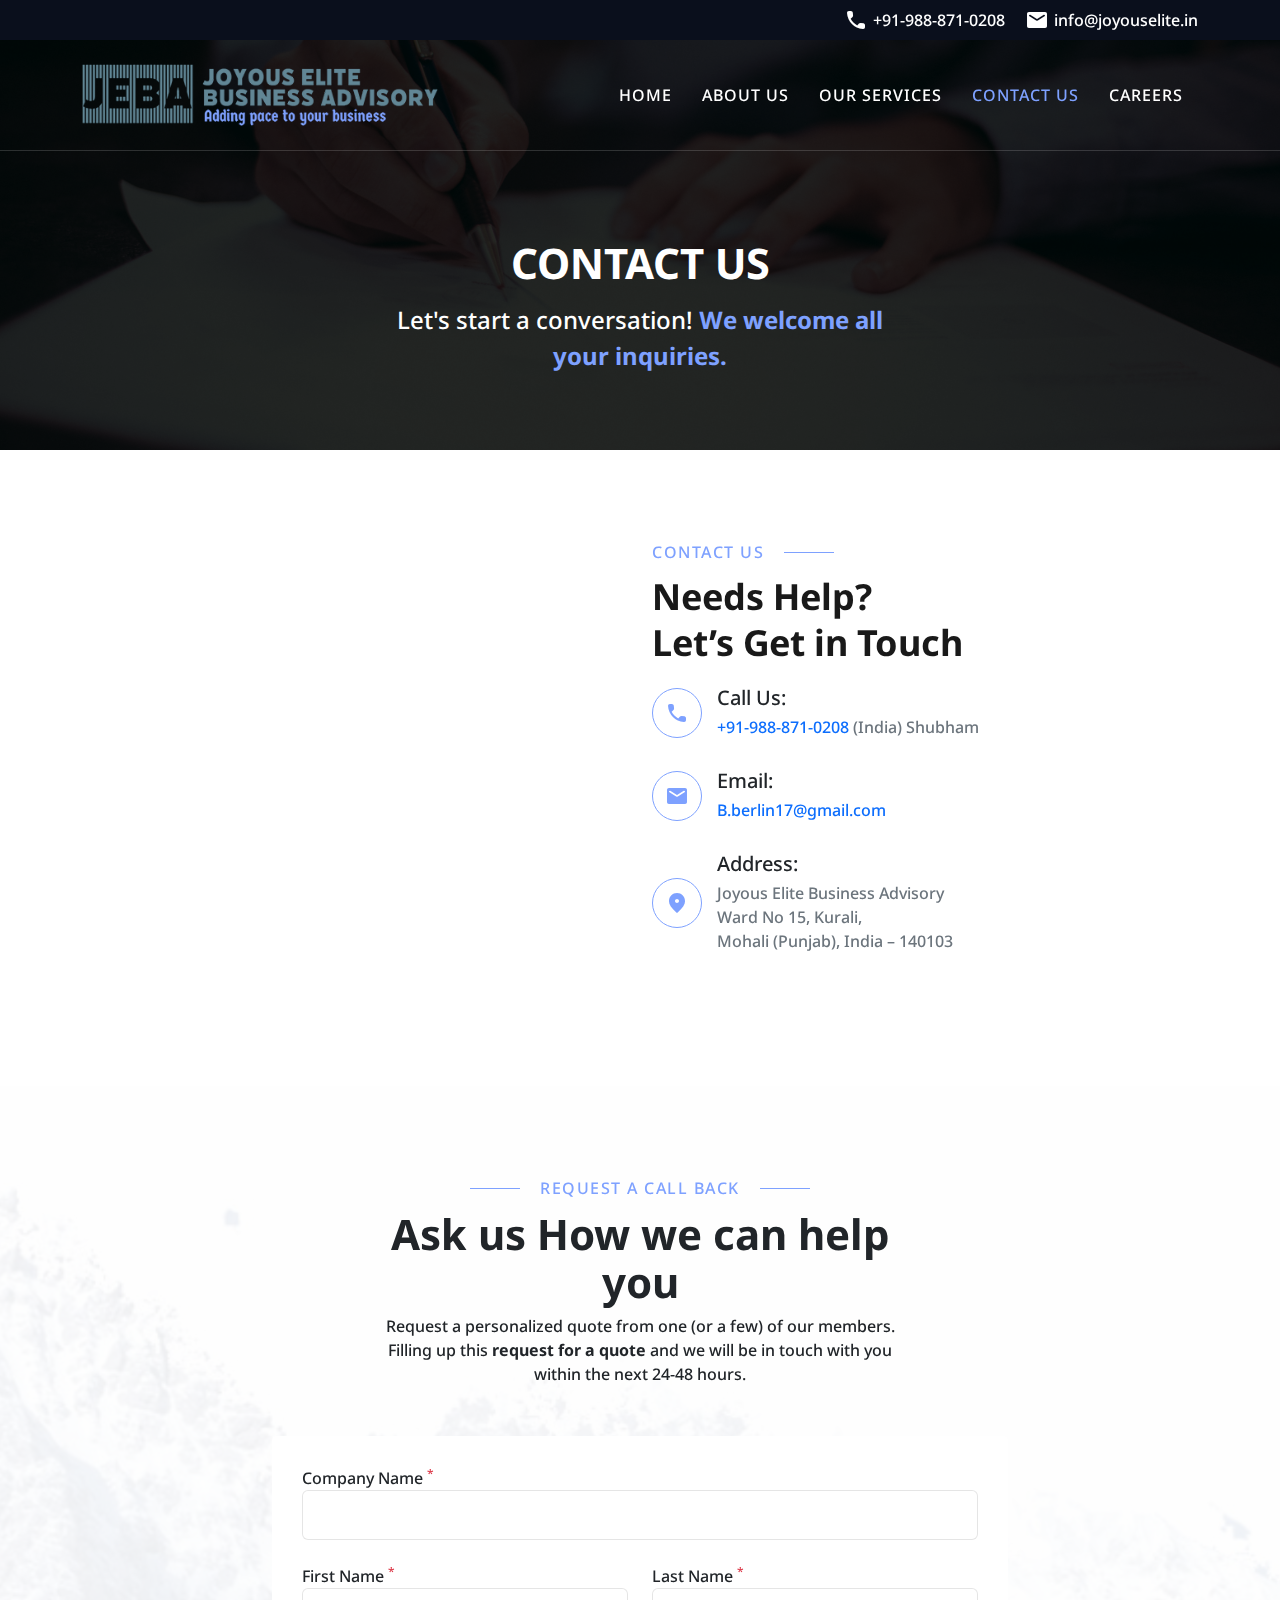
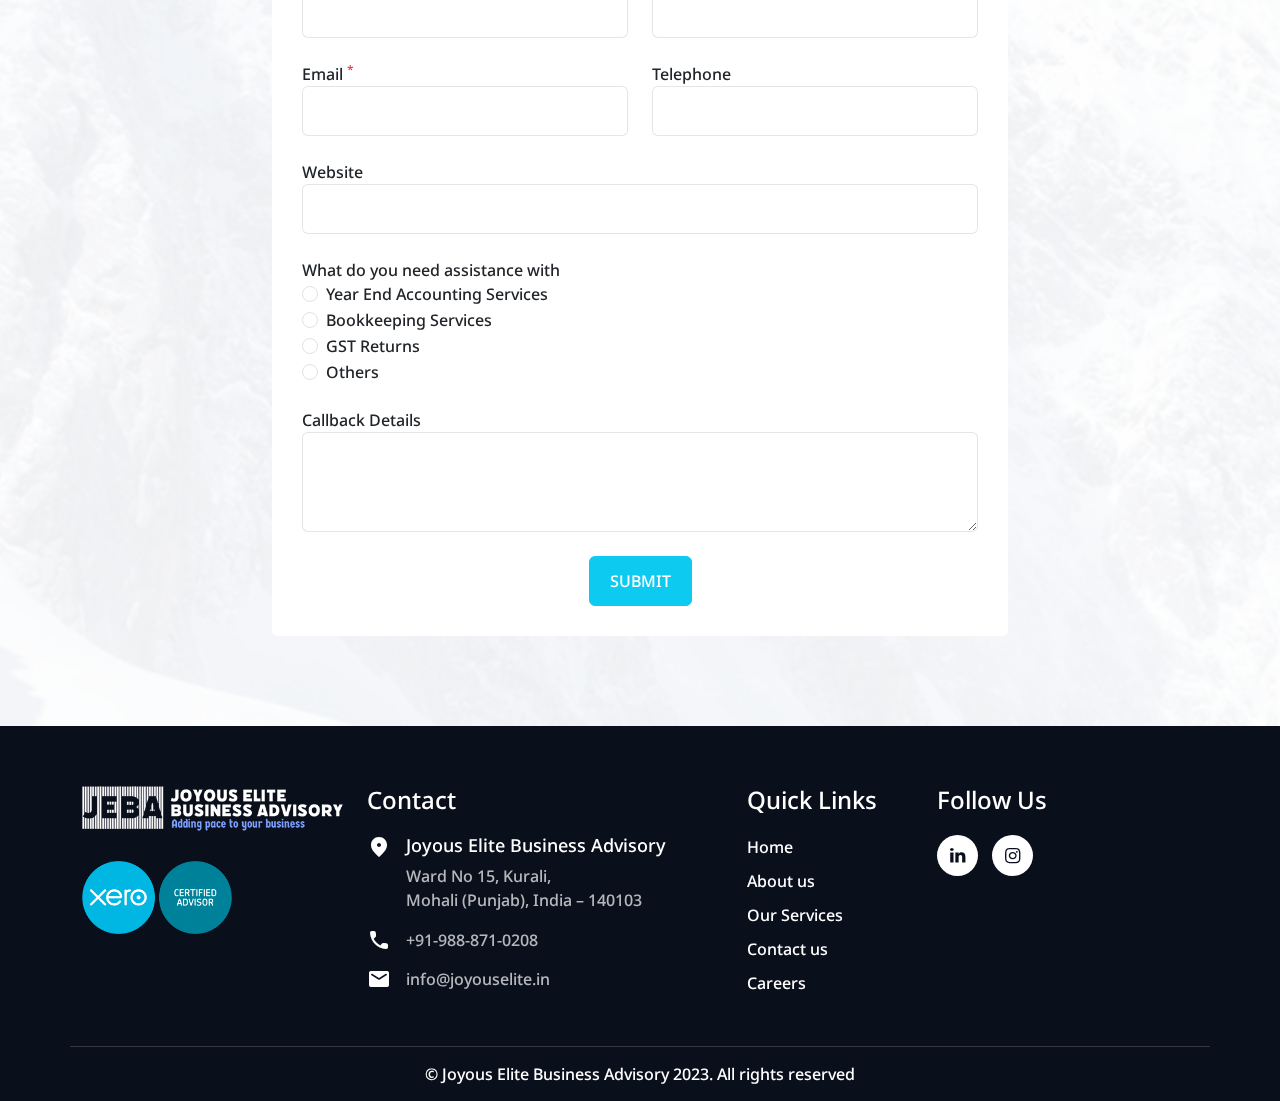
<file: contact.html>
<!DOCTYPE html>
<html lang="en">
<head>
    <meta charset="UTF-8">
    <meta http-equiv="X-UA-Compatible" content="IE=edge">
    <meta name="viewport" content="width=device-width, initial-scale=1.0">
    <title>Joyous Elite Business Advisory - Adding pace to your business | Contact Us</title>

    <link rel="shortcut icon" href="/images/favicon.png" type="image/x-icon">
    <link rel="apple-touch-icon" sizes="180x180" href="/images/apple-icon.png" type="image/x-icon">

    <link href="https://fonts.googleapis.com/css2?family=Material+Icons+Round" rel="stylesheet">
    <link rel="stylesheet" href="/css/bootstrap.min.css">
    <link rel="stylesheet" href="/css/owl.carousel.min.css">
    <link rel="stylesheet" href="/css/owl.theme.default.min.css">
    <link rel="stylesheet" href="/css/animate.min.css">
    <link rel="stylesheet" href="/css/custom.css">
    <link rel="stylesheet" href="/css/responsive.css">
</head>
<body>
    <!-- top header start -->
    <header class="main-header" id="myHeader">
        <!-- Topbar start -->
        <div class="topbar">
            <div class="container">
                <div class="row justify-content-end">
                    <div class="col-lg-6">
                        <div class="toplink">
                            <ul>
                                <li>
                                    <span class="material-icons-round"> call </span>
                                    <a href="tel:+91-988-871-0208">+91-988-871-0208</a>
                                </li>
                                <li>
                                    <span class="material-icons-round"> email </span>
                                    <a href="mailto:info@joyouselite.in">info@joyouselite.in</a>
                                </li>
                            </ul>
                        </div>
                    </div>
                </div>
            </div>
        </div>
        <!-- Topbar end -->

        <!-- Main nav start -->
        <div class="main-nav">
            <div class="container">
                <div class="row">
                    <div class="col-8 col-md-4">
                        <div class="logo">
                            <a href="index.html">
                                <img src="images/logo.png" alt="Joyous logo">
                            </a>
                        </div>
                    </div>
                    <div class="col-4 col-md-8">
                        <nav class="navbar navbar-expand-lg">
                            <button class="navbar-toggler" type="button" data-bs-toggle="collapse" data-bs-target="#navbarSupportedContent" aria-controls="navbarSupportedContent" aria-expanded="false" aria-label="Toggle navigation">
                                <span></span> <span></span> <span></span> <span></span>
                            </button>

                            <div class="collapse navbar-collapse" id="navbarSupportedContent">
                                <ul class="navbar-nav">
                                    <li class="nav-item">
                                        <a class="nav-link" href="index.html">Home</a>
                                    </li>
                                    <li class="nav-item">
                                        <a class="nav-link" href="about.html">About us</a>
                                    </li>
                                    <li class="nav-item">
                                        <a class="nav-link" href="services.html">Our Services</a>
                                    </li>
                                    <li class="nav-item">
                                        <a class="nav-link active" href="contact.html">Contact us</a>
                                    </li>
                                    <li class="nav-item">
                                        <a class="nav-link" href="careers.html">Careers</a>
                                    </li>
                                </ul>
                            </div>
                        </nav>
                    </div>
                </div>
            </div>
        </div>
        <!-- Main nav end -->
    </header>
    <!-- top header end -->

    <!-- top banner start -->
    <section class="inner-banner">
        <img src="/images/contact-banner.jpg" alt="contact banner">
        <div class="slide-content">
            <div class="container">
                <div class="row justify-content-center">
                    <div class="col-lg-8 col-xl-6 text-center">
                        <div class="slide-head wow animated fadeInDown">Contact Us</div>
                        <div class="bottom-head wow animated fadeInUp">Let's start a conversation! <span>We welcome all your inquiries.</span></div>
                    </div>
                </div>
            </div>
        </div>
    </section>
    <!-- top banner end -->

    <!-- about start -->
    <section class="home-about contact-page section-sapce">
        <div class="container">
            <div class="row">
                <div class="col-md-6">
                   <iframe src="https://www.google.com/maps/embed?pb=!1m18!1m12!1m3!1d11523.844461932542!2d76.55529732179284!3d30.829000104578906!2m3!1f0!2f0!3f0!3m2!1i1024!2i768!4f13.1!3m3!1m2!1s0x390ff95fe0076bc1%3A0xbbebc9856aa36e6f!2sKurali!5e0!3m2!1sen!2sin!4v1673161173788!5m2!1sen!2sin" width="600" height="450" style="border:0;" allowfullscreen="" loading="lazy" referrerpolicy="no-referrer-when-downgrade"></iframe>
                </div>
                <div class="col-md-6">
                    <span class="sec-type">Contact us</span>
                    <h3>Needs Help? <br> Let’s Get in Touch</h3>
                    
                    <div class="git-item">
                        <div class="git-icon">
                            <span class="material-icons-round"> phone </span>
                        </div>
                        <div class="git-info">
                            <h4>Call Us: </h4>
                            <span><a href="tel:+91-988-871-0208">+91-988-871-0208</a> (India) Shubham</span>
                        </div>
                    </div>
                    <div class="git-item">
                        <div class="git-icon">
                            <span class="material-icons-round"> email </span>
                        </div>
                        <div class="git-info">
                            <h4>Email:</h4>
                            <span><a href="mailto:B.berlin17@gmail.com">B.berlin17@gmail.com</a></span>
                        </div>
                    </div>
                    <div class="git-item">
                        <div class="git-icon">
                            <span class="material-icons-round"> place </span>
                        </div>
                        <div class="git-info">
                            <h4>Address:</h4>
                            <span>Joyous Elite Business Advisory</span><br>
                            <span>Ward No 15, Kurali,<br> Mohali (Punjab), India – 140103</span>
                        </div>
                    </div>
                </div>                
            </div>
        </div>
    </section>
    <!-- about end -->

    <!-- contact form start -->
    <section class="home-services section-sapce">
        <div class="container">
            <div class="row justify-content-center">
                <div class="col-sm-10 col-lg-8 col-xl-6 text-center">
                    <div class="section-heading">
                        <span class="sec-type two-line">Request a Call Back</span>
                        <h2 class="sec-heading">Ask us How we can help you</h2>
                        <p>Request a personalized quote from one (or a few) of our members. Filling up this <strong>request for a quote</strong> and we will be in touch with you within the next 24-48 hours.</p>
                    </div>
                </div>
            </div>
            <div class="row justify-content-center">                
                <div class="col-md-12 col-xl-8">
                    <form method="post" action="" class="contact-form">
                        <div class="row">
                            <div class="col-12">
                                <div class="form-group mb-4">
                                    <label for="">Company Name <sup>*</sup></label>
                                    <input type="text" name="companyName" id="companyName" class="form-control req">
                                </div>
                            </div>
                            <div class="col-sm-6">
                                <div class="form-group mb-4">
                                    <label for="">First Name <sup>*</sup></label>
                                    <input type="text" name="firstName" id="firstName" class="form-control req">
                                </div>
                            </div>
                            <div class="col-sm-6">
                                <div class="form-group mb-4">
                                    <label for="">Last Name <sup>*</sup></label>
                                    <input type="text" name="lastName" id="lastName" class="form-control req">
                                </div>
                            </div>
                            <div class="col-sm-6">
                                <div class="form-group mb-4">
                                    <label for="">Email <sup>*</sup></label>
                                    <input type="email" name="email" id="email" class="form-control req email">
                                </div>
                            </div>
                            <div class="col-sm-6">
                                <div class="form-group mb-4">
                                    <label for="">Telephone</label>
                                    <input type="text" name="telephone" id="telephone" class="form-control onlyNum">
                                </div>
                            </div>
                            <div class="col-12">
                                <div class="form-group mb-4">
                                    <label for="">Website</label>
                                    <input type="text" name="website" id="website" class="form-control">
                                </div>
                            </div>
                            <div class="col-12">
                                <div class="form-group mb-4">
                                    <label for="">What do you need assistance with</label>
                                    <div class="form-check">
                                        <input class="form-check-input" type="radio" name="assistanceWith" id="accounting-services" value="Year and Accounting Sservices">
                                        <label class="form-check-label" for="accounting-services">Year End Accounting Services</label>
                                    </div>
                                    <div class="form-check">
                                        <input class="form-check-input" type="radio" name="assistanceWith" id="bookkeeping-services" value="Bookkeeping Services">
                                        <label class="form-check-label" for="bookkeeping-services">Bookkeeping Services</label>
                                    </div>
                                    <div class="form-check">
                                        <input class="form-check-input" type="radio" name="assistanceWith" id="gst-returns" value="GST Returns">
                                        <label class="form-check-label" for="gst-returns">GST Returns</label>
                                    </div>
                                    <div class="form-check">
                                        <input class="form-check-input" type="radio" name="assistanceWith" id="others" value="Others">
                                        <label class="form-check-label" for="others">Others </label>
                                    </div>
                                </div>
                            </div>
                            <div class="col-12">
                                <div class="form-group mb-4">
                                    <label for="">Callback Details</label>
                                    <textarea type="text" name="details" id="details" class="form-control"></textarea>
                                </div>
                            </div>
                            <div class="col text-center">
                                <button type="button" class="btn btn-info submit-btn" onclick="submitContact()">Submit</button>
                            </div>
                        </div>
                    </form>
                </div>
            </div>
        </div>
    </section>
    <!-- contact form end -->

    <!-- Footer start -->
    <footer class="main-footer">
        <div class="container">
            <div class="row">
                <div class="col-xl-3">
                    <div class="footer-item img-item">
                        <div class="footer-logo">
                            <a href="/index.html">
                                <img src="/images/logo-white.png" alt="logo">
                            </a>
                        </div>
                        <div class="certificate"><img src="/images/xero-full.png" alt="logo"></div>
                    </div>
                </div>
                <div class="col-sm-12 col-md-6 col-xl-4">
                    <div class="footer-item">
                        <h4>Contact</h4>
                        <div class="address">
                            <span class="material-icons-round"> room </span>
                            <address>
                                <h5>Joyous Elite Business Advisory</h5>
                                <p>Ward No 15, Kurali,<br> Mohali (Punjab), India – 140103</p>
                            </address>
                        </div>
                        <div class="phone">
                            <span class="material-icons-round"> phone </span>
                            <a href="tel:+91-988-871-0208">+91-988-871-0208</a>
                        </div>
                        <div class="phone">
                            <span class="material-icons-round"> email </span>
                            <a href="mailto:info@joyouselite.in">info@joyouselite.in</a>
                        </div>
                    </div>
                </div>

                <div class="col-sm-6 col-md-3 col-xl-2">
                    <div class="footer-item">
                        <h4>Quick Links</h4>
                        <ul>
                            <li>
                                <a href="/index.html">Home</a>
                            </li>
                            <li>
                                <a href="about.html">About us</a>
                            </li>
                            <li>
                                <a href="services.html">Our Services</a>
                            </li>
                            <li>
                                <a href="contact.html">Contact us</a>
                            </li>
                            <li>
                                <a href="careers.html">Careers</a>
                            </li>
                        </ul>
                    </div>
                </div>

                <div class="col-sm-6 col-md-3 col-xl-2">
                    <div class="footer-item">
                        <h4>Follow Us</h4>
                        <div class="social-links">
                            <a target="_blank" data-bs-toggle="tooltip" data-bs-title="Linkedin" href="https://www.linkedin.com/">
                                <span class="jeba-two-icon-linkedin"></span>
                            </a>
                            <a target="_blank" data-bs-toggle="tooltip" data-bs-title="Instagram" href="https://www.linkedin.com/">
                                <span class="jeba-two-icon-instagram"></span>
                            </a>
                        </div>
                    </div>
                </div>
            </div>
            <div class="row">
                <div class="copyright">
                    <p>&copy; Joyous Elite Business Advisory 2023. All rights reserved</p>
                </div>
            </div>
        </div>
    </footer>
    <a id="back-top" href="javascript:;" onclick='window.scrollTo({top: 0, behavior: "smooth"});'><span class="material-icons-round"> arrow_upward </span></a>
    <!-- Footer end -->

    <!-- scripts -->
    <script src="/js/jquery-3.6.3.min.js"></script>
    <script src="/js/bootstrap.bundle.js"></script>
    <script src="/js/owl.carousel.min.js"></script>
    <script src="/js/wow.min.js"></script>
    <script src="/js/custom.js"></script>
</body>
</html>
</file>
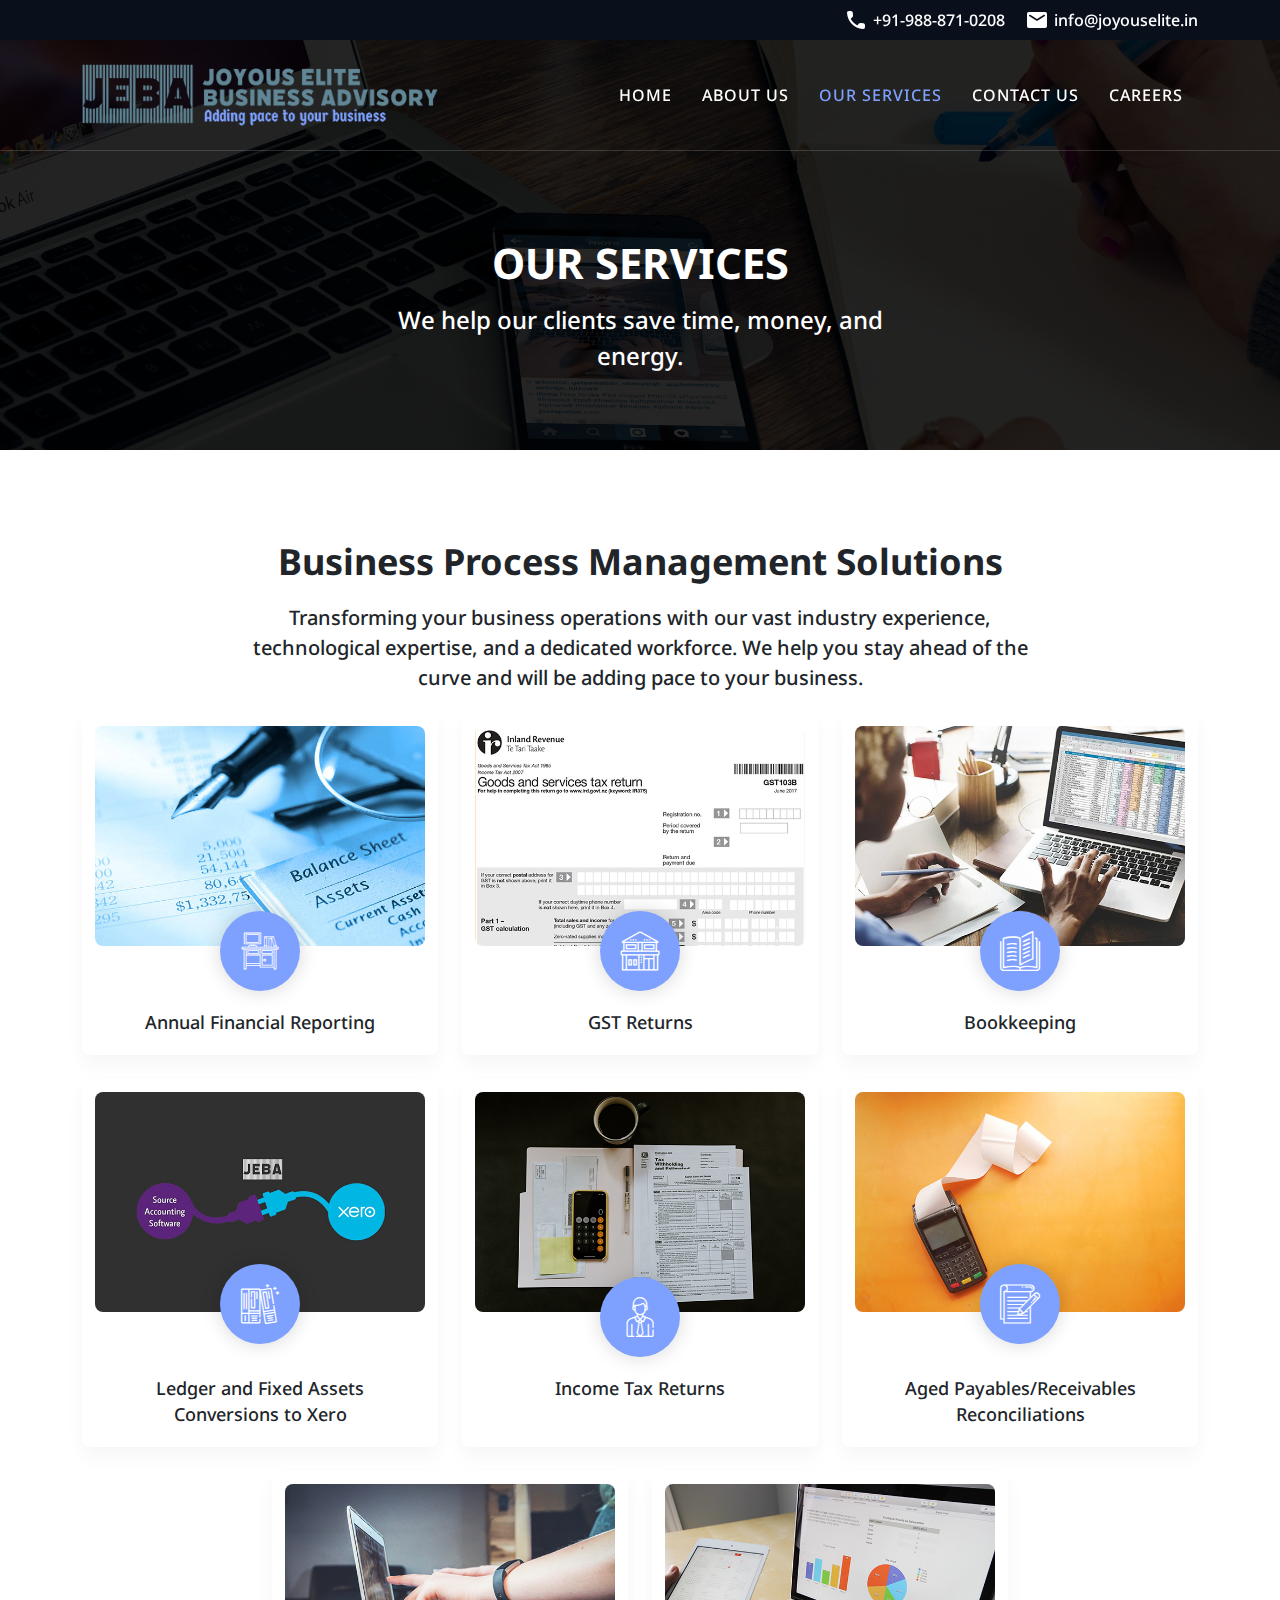
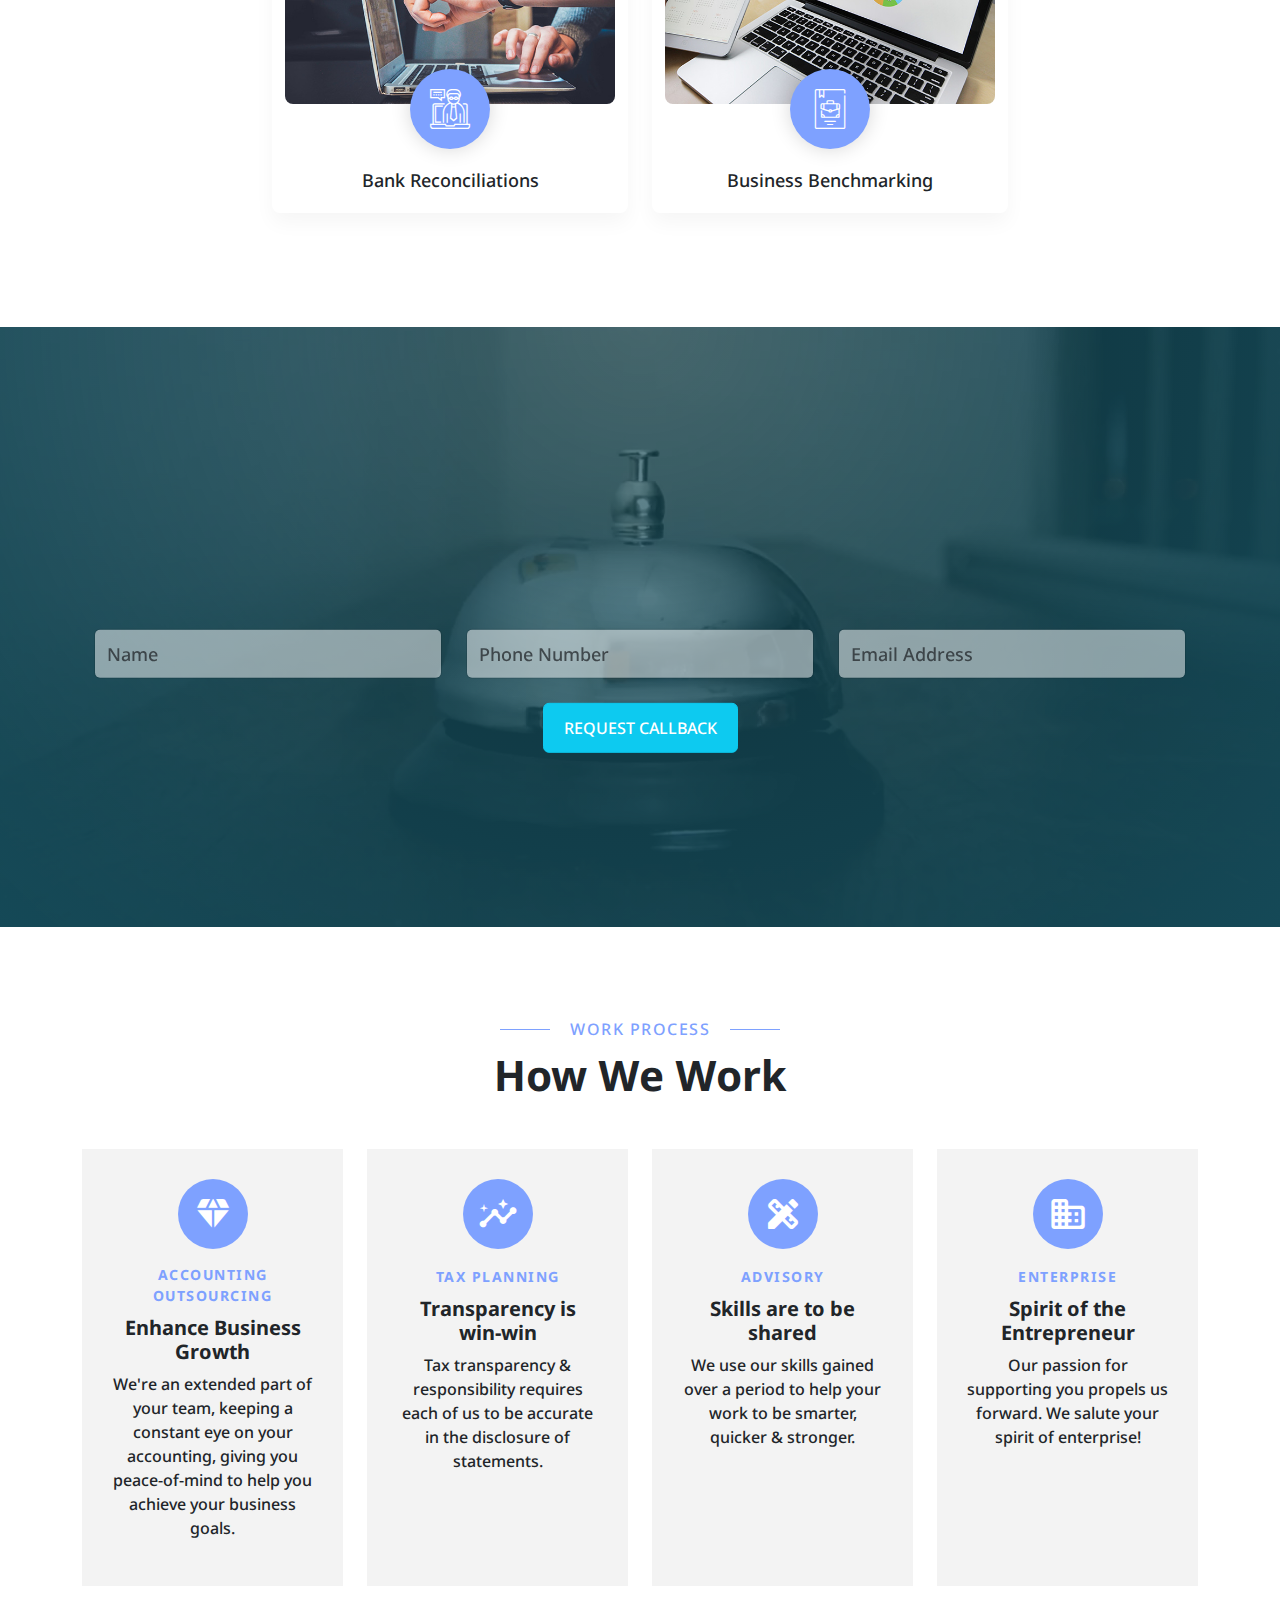
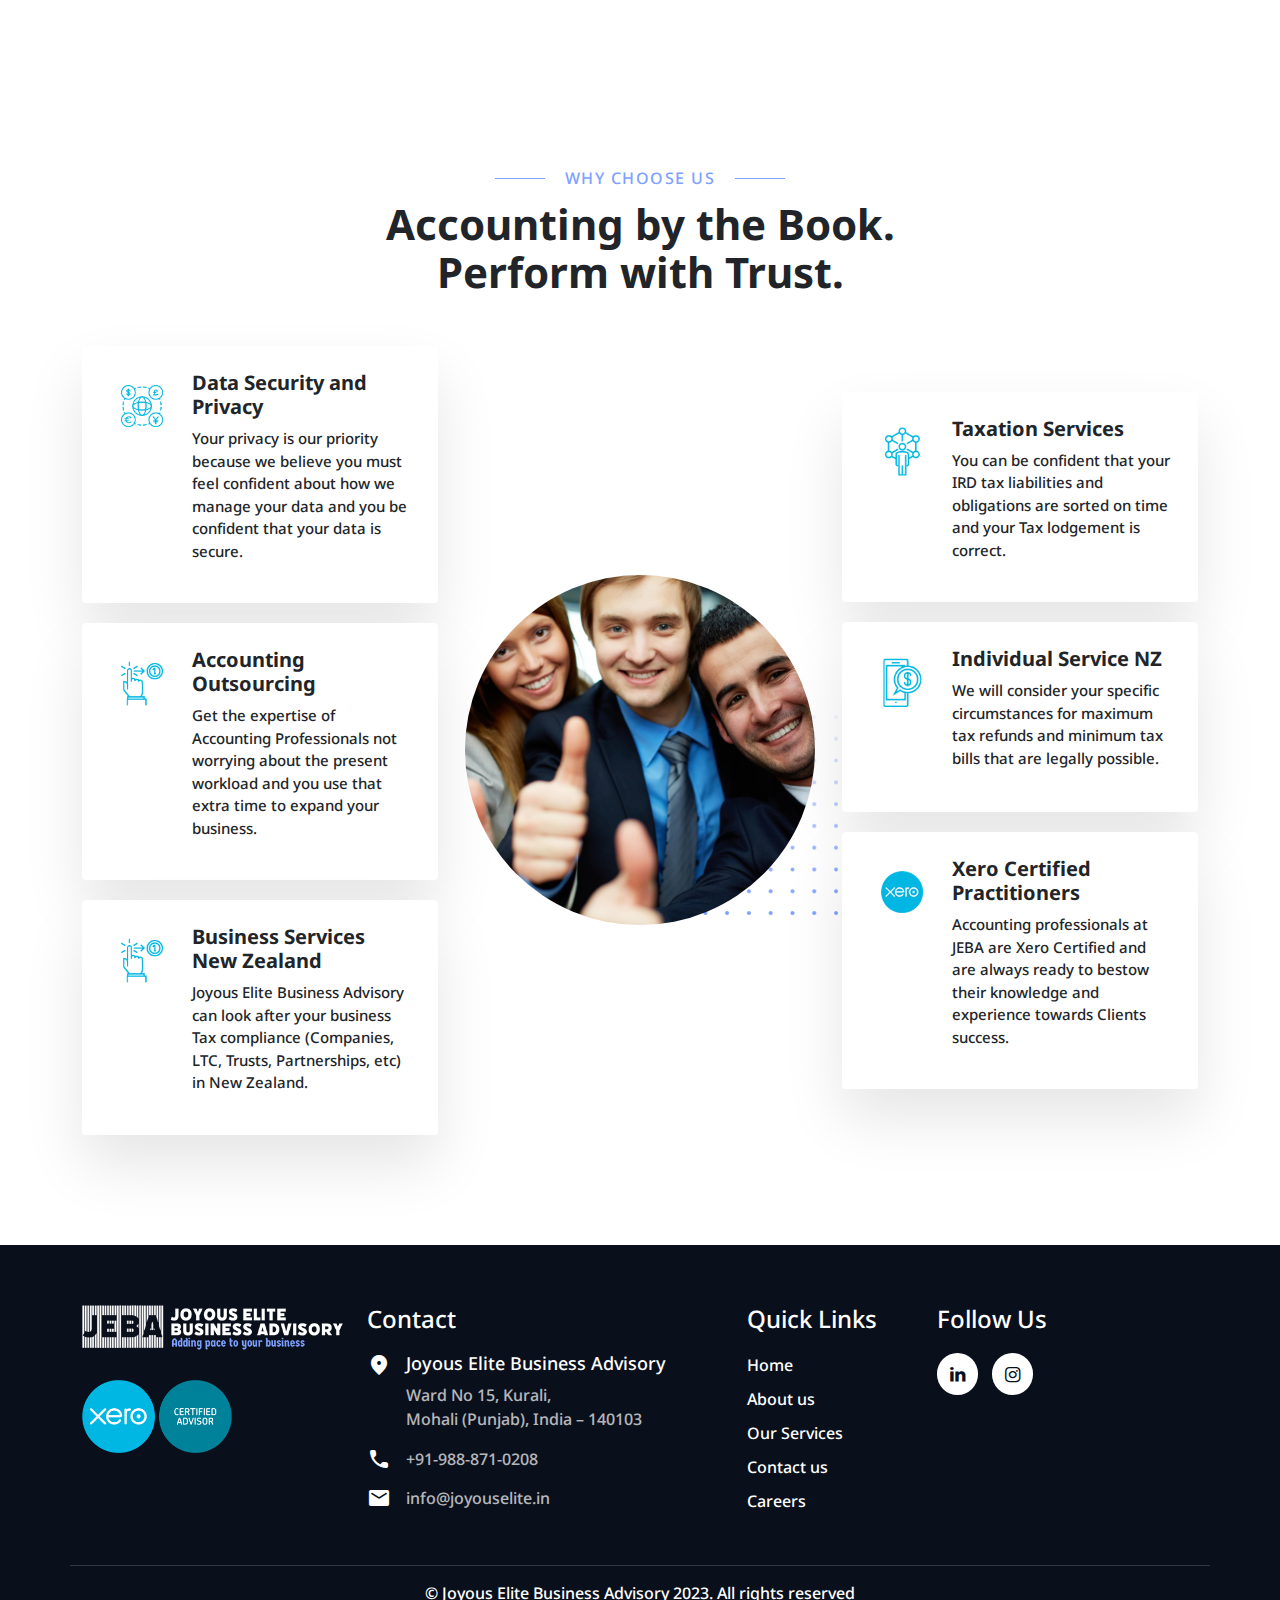
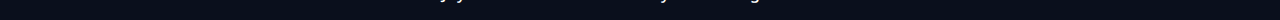
<file: services.html>
<!DOCTYPE html>
<html lang="en">
<head>
    <meta charset="UTF-8">
    <meta http-equiv="X-UA-Compatible" content="IE=edge">
    <meta name="viewport" content="width=device-width, initial-scale=1.0">
    <title>Joyous Elite Business Advisory - Adding pace to your business | Our Services</title>

    <link rel="shortcut icon" href="/images/favicon.png" type="image/x-icon">
    <link rel="apple-touch-icon" sizes="180x180" href="/images/apple-icon.png" type="image/x-icon">

    <link href="https://fonts.googleapis.com/css2?family=Material+Icons+Round" rel="stylesheet">
    <link rel="stylesheet" href="/css/bootstrap.min.css">
    <link rel="stylesheet" href="/css/owl.carousel.min.css">
    <link rel="stylesheet" href="/css/owl.theme.default.min.css">
    <link rel="stylesheet" href="/css/animate.min.css">
    <link rel="stylesheet" href="/css/custom.css">
    <link rel="stylesheet" href="/css/responsive.css">
</head>
<body>
    <!-- top header start -->
    <header class="main-header" id="myHeader">
        <!-- Topbar start -->
        <div class="topbar">
            <div class="container">
                <div class="row justify-content-end">
                    <div class="col-lg-6">
                        <div class="toplink">
                            <ul>
                                <li>
                                    <span class="material-icons-round"> call </span>
                                    <a href="tel:+91-988-871-0208">+91-988-871-0208</a>
                                </li>
                                <li>
                                    <span class="material-icons-round"> email </span>
                                    <a href="mailto:info@joyouselite.in">info@joyouselite.in</a>
                                </li>
                            </ul>
                        </div>
                    </div>
                </div>
            </div>
        </div>
        <!-- Topbar end -->

        <!-- Main nav start -->
        <div class="main-nav">
            <div class="container">
                <div class="row">
                    <div class="col-8 col-md-4">
                        <div class="logo">
                            <a href="index.html">
                                <img src="images/logo.png" alt="Joyous logo">
                            </a>
                        </div>
                    </div>
                    <div class="col-4 col-md-8">
                        <nav class="navbar navbar-expand-lg">
                            <button class="navbar-toggler" type="button" data-bs-toggle="collapse" data-bs-target="#navbarSupportedContent" aria-controls="navbarSupportedContent" aria-expanded="false" aria-label="Toggle navigation">
                                <span></span> <span></span> <span></span> <span></span>
                            </button>

                            <div class="collapse navbar-collapse" id="navbarSupportedContent">
                                <ul class="navbar-nav">
                                    <li class="nav-item">
                                        <a class="nav-link" href="index.html">Home</a>
                                    </li>
                                    <li class="nav-item">
                                        <a class="nav-link" href="about.html">About us</a>
                                    </li>
                                    <li class="nav-item">
                                        <a class="nav-link active" href="services.html">Our Services</a>
                                    </li>
                                    <li class="nav-item">
                                        <a class="nav-link" href="contact.html">Contact us</a>
                                    </li>
                                    <li class="nav-item">
                                        <a class="nav-link" href="careers.html">Careers</a>
                                    </li>
                                </ul>
                            </div>
                        </nav>
                    </div>
                </div>
            </div>
        </div>
        <!-- Main nav end -->
    </header>
    <!-- top header end -->

    <!-- top banner start -->
    <section class="inner-banner">
        <img src="/images/slide-two.jpg" alt="about banner">
        <div class="slide-content">
            <div class="container">
                <div class="row justify-content-center">
                    <div class="col-lg-8 col-xl-6 text-center">
                        <div class="slide-head wow animated fadeInDown">Our Services</div>
                        <div class="bottom-head wow animated fadeInUp">We help our clients save time, money, and energy.</div>
                    </div>
                </div>
            </div>
        </div>
    </section>
    <!-- top banner end -->

    <!-- about start -->
    <section class="service-info section-sapce">
        <div class="container">
            <div class="row justify-content-center">
                <div class="col-xl-9">
                    <div class="default-content">
                        <h2>Business Process Management Solutions</h2>
                        <p>Transforming your business operations with our vast industry experience, technological expertise, and a dedicated workforce. We help you stay ahead of the curve and will be adding pace to your business.</p>
                    </div>
                </div>
            </div>
            <div class="row justify-content-center">
                <div class="col-sm-6 col-lg-4 mb-4">
                    <div class="serv-item">
                        <figure>
                            <img src="./images/1.jpg" alt="Annual Financial Reporting">
                        </figure>
                        <div class="serv-content">
                            <div class="serv-icon">
                                <span class="jeba-icon-user-interface"></span>
                            </div>
                            <figcaption>Annual Financial Reporting</figcaption>
                        </div>
                    </div>
                </div>
                <div class="col-sm-6 col-lg-4 mb-4">
                    <div class="serv-item">
                        <figure>
                            <img src="./images/2.jpg" alt="GST Returns">
                        </figure>
                        <div class="serv-content">
                            <div class="serv-icon">
                                <span class="jeba-icon-resident"></span>
                            </div>
                            <figcaption>GST Returns</figcaption>
                        </div>
                    </div>
                </div>
                <div class="col-sm-6 col-lg-4 mb-4">
                    <div class="serv-item">
                        <figure>
                            <img src="./images/3.jpg" alt="Bookkeeping">
                        </figure>
                        <div class="serv-content">
                            <div class="serv-icon">
                                <span class="jeba-icon-open-book"></span>
                            </div>
                            <figcaption>Bookkeeping</figcaption>
                        </div>
                    </div>
                </div>
                <div class="col-sm-6 col-lg-4 mb-4">
                    <div class="serv-item">
                        <figure>
                            <img src="./images/4.jpg" alt="Ledger and Fixed Assets Conversions to Xero">
                        </figure>
                        <div class="serv-content">
                            <div class="serv-icon">
                                <span class="jeba-icon-study-1"></span>
                            </div>
                            <figcaption>Ledger and Fixed Assets Conversions to Xero</figcaption>
                        </div>
                    </div>
                </div>
                <div class="col-sm-6 col-lg-4 mb-4">
                    <div class="serv-item">
                        <figure>
                            <img src="./images/5.jpg" alt="Income Tax Returns">
                        </figure>
                        <div class="serv-content">
                            <div class="serv-icon">
                                <span class="jeba-icon-employee"></span>
                            </div>
                            <figcaption>Income Tax Returns</figcaption>
                        </div>
                    </div>
                </div>                
                <div class="col-sm-6 col-lg-4 mb-4">
                    <div class="serv-item">
                        <figure>
                            <img src="./images/6.jpg" alt="Aged Payables/Receivables Reconciliations">
                        </figure>
                        <div class="serv-content">
                            <div class="serv-icon">
                                <span class="jeba-icon-note"></span>
                            </div>
                            <figcaption>Aged Payables/Receivables Reconciliations</figcaption>
                        </div>
                    </div>
                </div>                
                <div class="col-sm-6 col-lg-4 mb-4">
                    <div class="serv-item">
                        <figure>
                            <img src="./images/7.jpg" alt="Bank Reconciliations">
                        </figure>
                        <div class="serv-content">
                            <div class="serv-icon">
                                <span class="jeba-icon-consulting"></span>
                            </div>
                            <figcaption>Bank Reconciliations</figcaption>
                        </div>
                    </div>
                </div>                
                <div class="col-sm-6 col-lg-4 mb-4">
                    <div class="serv-item">
                        <figure>
                            <img src="./images/8.jpg" alt="Business Benchmarking">
                        </figure>
                        <div class="serv-content">
                            <div class="serv-icon">
                                <span class="jeba-icon-study"></span>
                            </div>
                            <figcaption>Business Benchmarking</figcaption>
                        </div>
                    </div>
                </div>
            </div>
        </div>
    </section>
    <!-- about end -->

    <!-- about callback start -->
    <section class="callback">
        <video autoplay muted loop playsinline id="myVideo">
            <source src="/images/cta-video.mp4" type="video/mp4">
        </video>
        <div class="cta-content">
            <div class="container">
                <div class="row justify-content-center">
                    <div class="col-lg-8 col-xl-7 text-center">
                        <h3 class="wow animated fadeInDown">You can simply request a callback from us:</h3>
                    </div>
                    <div class="col-lg-12">
                        <form method="post" class="row justify-content-center" action="">
                            <div class="row justify-content-center">
                                <div class="col-sm-8 col-md-4 mb-4">
                                    <input type="text" id="name" name="name" class="form-control req" placeholder="Name">
                                </div>
                                <div class="col-sm-8 col-md-4 mb-4">
                                    <input type="text" id="phoneNumber" name="phoneNumber" class="form-control onlyNum req" placeholder="Phone Number">
                                </div>                                
                                <div class="col-sm-8 col-md-4 mb-4">
                                    <input type="email" id="email" name="email" class="form-control req email" placeholder="Email Address">
                                </div>
                            </div>
                            <div class="row justify-content-center">
                                <div class="col text-center">
                                    <button type="button" class="btn btn-info submit-btn" onclick="requestCallback()">Request Callback</button>
                                </div>
                            </div>
                        </form>
                    </div>
                </div>
            </div>
        </div>
    </section>
    <!-- about callback end -->

    <!-- how it works start -->
    <section class="home-hiw section-sapce">
        <div class="container">
            <div class="row justify-content-center">
                <div class="col-sm-10 col-lg-8 col-xl-6 text-center">
                    <div class="section-heading">
                        <span class="sec-type two-line">Work Process</span>
                        <h2 class="sec-heading">How We Work</h2>
                    </div>
                </div>
            </div>
            <div class="row">
                <div class="col-md-6 col-xl-3">
                    <div class="hiw-item">
                        <div class="icon-wrapper">
                            <span class="material-icons-round"> diamond </span>
                        </div>
                        <span class="sec-type no-line">Accounting Outsourcing</span>
                        <h3>Enhance Business Growth</h3>
                        <p>We're an extended part of your team, keeping a constant eye on your accounting, giving you peace-of-mind to help you achieve your business goals.</p>
                    </div>
                </div>
                <div class="col-md-6 col-xl-3">
                    <div class="hiw-item">
                        <div class="icon-wrapper">
                            <span class="material-icons-round"> insights </span>
                        </div>
                        <span class="sec-type no-line">Tax Planning</span>
                        <h3>Transparency is win-win</h3>
                        <p>Tax transparency & responsibility requires each of us to be accurate in the disclosure of statements.</p>
                    </div>
                </div>
                <div class="col-md-6 col-xl-3">
                    <div class="hiw-item">
                        <div class="icon-wrapper">
                            <span class="material-icons-round"> design_services </span>
                        </div>
                        <span class="sec-type no-line">Advisory</span>
                        <h3>Skills are to be shared</h3>
                        <p>We use our skills gained over a period to help your work to be smarter, quicker & stronger.</p>
                    </div>
                </div>
                <div class="col-md-6 col-xl-3">
                    <div class="hiw-item">
                        <div class="icon-wrapper">
                            <span class="material-icons-round"> business </span>
                        </div>
                        <span class="sec-type no-line">Enterprise</span>
                        <h3>Spirit of the Entrepreneur</h3>
                        <p>Our passion for supporting you propels us forward. We salute your spirit of enterprise!</p>
                    </div>
                </div>
            </div>
        </div>
    </section>
    <!-- how it works end -->

    <!-- why choose us -->
    <section class="home-wcu section-sapce">
        <div class="container">
            <div class="row justify-content-center">
                <div class="col-sm-10 col-lg-8 col-xl-6 text-center">
                    <div class="section-heading">
                        <span class="sec-type two-line">Why Choose Us</span>
                        <h2 class="sec-heading">Accounting by the Book. Perform with Trust.</h2>
                    </div>
                </div>
            </div>

            <div class="row align-items-center">
                <div class="col-xl-4">
                    <div class="wcu-item">
                        <div class="icon">
                            <img src="/images/icon5.png" alt="icon">
                        </div>
                        <div class="content">
                            <h4>Data Security and Privacy</h4>
                            <p>Your privacy is our priority because we believe you must feel confident about how we manage your data and you be confident that your data is secure.</p>
                        </div>
                    </div>
                    <div class="wcu-item">
                        <div class="icon">
                            <img src="/images/icon1.png" alt="icon">
                        </div>
                        <div class="content">
                            <h4>Accounting Outsourcing</h4>
                            <p>Get the expertise of Accounting Professionals not worrying about the present workload and you use that extra time to expand your business.</p>
                        </div>
                    </div>
                    <div class="wcu-item">
                        <div class="icon">
                            <img src="/images/icon1.png" alt="icon">
                        </div>
                        <div class="content">
                            <h4>Business Services New Zealand</h4>
                            <p>Joyous Elite Business Advisory can look after your business Tax compliance (Companies, LTC, Trusts, Partnerships, etc) in New Zealand.</p>
                        </div>
                    </div>                    
                </div>

                <div class="col-xl-4">
                    <div class="wcu-img-wrapper">
                        <img src="/images/img_2.jpg" alt="thumbs up">
                    </div>
                </div>
                
                <div class="col-xl-4">
                    <div class="wcu-item">
                        <div class="icon">
                            <img src="/images/icon3.png" alt="icon">
                        </div>
                        <div class="content">
                            <h4>Taxation Services</h4>
                            <p>You can be confident that your IRD tax liabilities and obligations are sorted on time and your Tax lodgement is correct.</p>
                        </div>
                    </div>
                    <div class="wcu-item">
                        <div class="icon">
                            <img src="/images/icon2.png" alt="icon">
                        </div>
                        <div class="content">
                            <h4>Individual Service NZ</h4>
                            <p>We will consider your  specific circumstances for maximum tax refunds and minimum tax bills that are legally possible.</p>
                        </div>
                    </div>
                    <div class="wcu-item">
                        <div class="icon">
                            <img src="/images/xero.png" alt="icon">
                        </div>
                        <div class="content">
                            <h4>Xero Certified Practitioners</h4>
                            <p>Accounting professionals at JEBA are Xero Certified and are always ready to bestow their knowledge and experience towards Clients success.</p>
                        </div>
                    </div>
                </div>
            </div>
        </div>
    </section>
    <!-- why choose us -->

    <!-- Footer start -->
    <footer class="main-footer">
        <div class="container">
            <div class="row">
                <div class="col-xl-3">
                    <div class="footer-item img-item">
                        <div class="footer-logo">
                            <a href="/index.html">
                                <img src="/images/logo-white.png" alt="logo">
                            </a>
                        </div>
                        <div class="certificate"><img src="/images/xero-full.png" alt="logo"></div>
                    </div>
                </div>
                <div class="col-sm-12 col-md-6 col-xl-4">
                    <div class="footer-item">
                        <h4>Contact</h4>
                        <div class="address">
                            <span class="material-icons-round"> room </span>
                            <address>
                                <h5>Joyous Elite Business Advisory</h5>
                                <p>Ward No 15, Kurali,<br> Mohali (Punjab), India – 140103</p>
                            </address>
                        </div>
                        <div class="phone">
                            <span class="material-icons-round"> phone </span>
                            <a href="tel:+91-988-871-0208">+91-988-871-0208</a>
                        </div>
                        <div class="phone">
                            <span class="material-icons-round"> email </span>
                            <a href="mailto:info@joyouselite.in">info@joyouselite.in</a>
                        </div>
                    </div>
                </div>

                <div class="col-sm-6 col-md-3 col-xl-2">
                    <div class="footer-item">
                        <h4>Quick Links</h4>
                        <ul>
                            <li>
                                <a href="/index.html">Home</a>
                            </li>
                            <li>
                                <a href="about.html">About us</a>
                            </li>
                            <li>
                                <a href="services.html">Our Services</a>
                            </li>
                            <li>
                                <a href="contact.html">Contact us</a>
                            </li>
                            <li>
                                <a href="careers.html">Careers</a>
                            </li>
                        </ul>
                    </div>
                </div>

                <div class="col-sm-6 col-md-3 col-xl-2">
                    <div class="footer-item">
                        <h4>Follow Us</h4>
                        <div class="social-links">
                            <a target="_blank" data-bs-toggle="tooltip" data-bs-title="Linkedin" href="https://www.linkedin.com/company/jeba-joyous-elite-business-advisory/">
                                <span class="jeba-two-icon-linkedin"></span>
                            </a>
                            <a target="_blank" data-bs-toggle="tooltip" data-bs-title="Instagram" href="https://www.instagram.com/">
                                <span class="jeba-two-icon-instagram"></span>
                            </a>
                        </div>
                    </div>
                </div>
            </div>
            <div class="row">
                <div class="copyright">
                    <p>&copy; Joyous Elite Business Advisory 2023. All rights reserved</p>
                </div>
            </div>
        </div>
    </footer>
    <a id="back-top" href="javascript:;" onclick='window.scrollTo({top: 0, behavior: "smooth"});'><span class="material-icons-round"> arrow_upward </span></a>
    <!-- Footer end -->

    <!-- scripts -->
    <script src="/js/jquery-3.6.3.min.js"></script>
    <script src="/js/bootstrap.bundle.js"></script>
    <script src="/js/owl.carousel.min.js"></script>
    <script src="/js/wow.min.js"></script>
    <script src="/js/custom.js"></script>
</body>
</html>
</file>
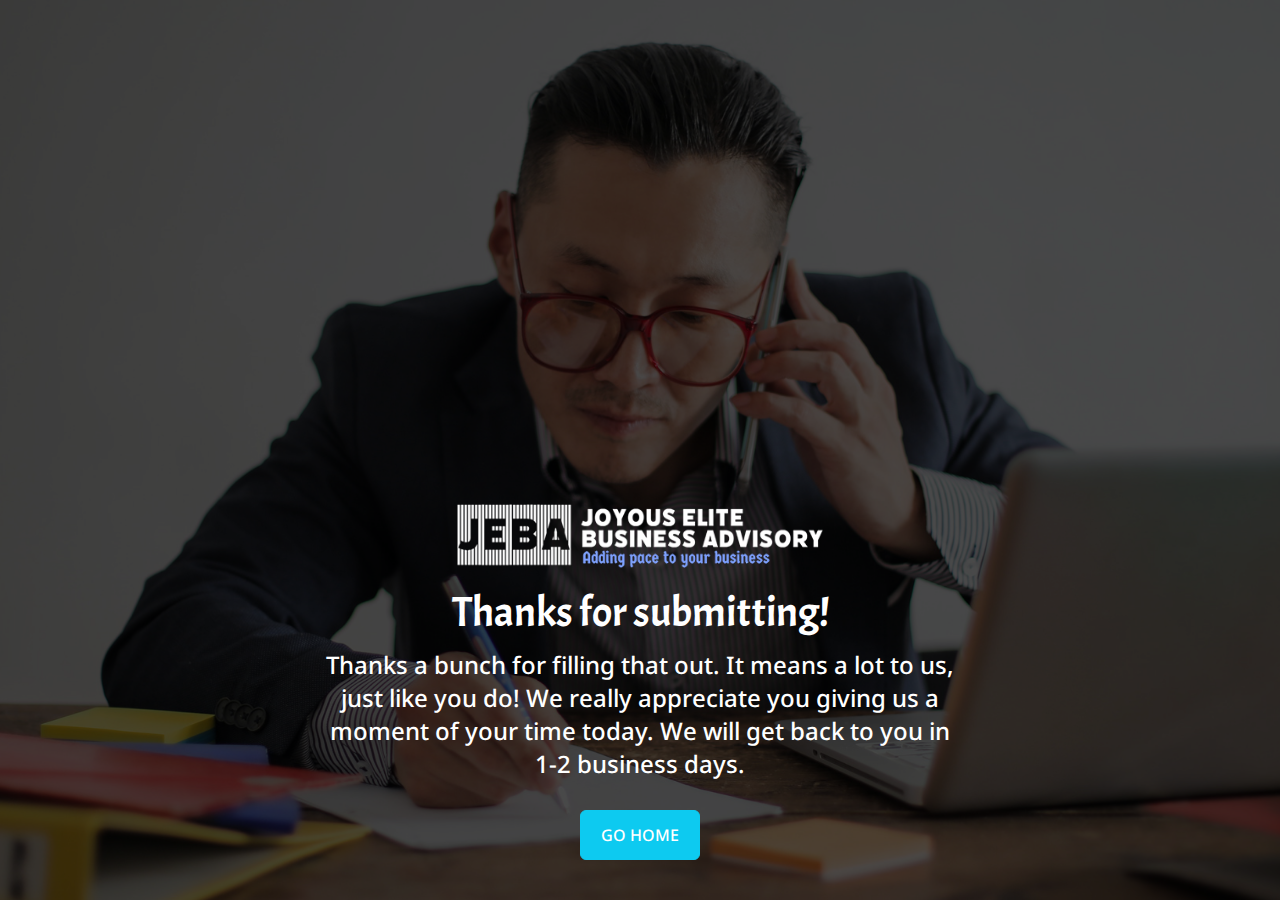
<file: thank-you.html>
<html lang="en">
<head>
	<meta charset="utf-8" />
	<meta http-equiv="X-UA-Compatible" content="IE=edge,chrome=1" />
	<meta name="viewport" content="width=device-width, initial-scale=1">
	<title>Joyous Elite Business Advisory - Adding pace to your business | Thank You</title>

	<link rel="shortcut icon" href="/images/favicon.png" type="image/x-icon">
    <link rel="apple-touch-icon" sizes="180x180" href="/images/apple-icon.png" type="image/x-icon">

    <link href="https://fonts.googleapis.com/css2?family=Material+Icons+Round" rel="stylesheet">
    <link rel="stylesheet" href="/css/bootstrap.min.css">
    <link rel="stylesheet" href="/css/owl.carousel.min.css">
    <link rel="stylesheet" href="/css/owl.theme.default.min.css">
    <link rel="stylesheet" href="/css/animate.min.css">
    <link rel="stylesheet" href="/css/custom.css">
    <link rel="stylesheet" href="/css/responsive.css">
</head>
<body>
	
    <div class="thank-you">
        <div class="container">
            <div class="row align-items-end justify-content-center h-100">
                <div class="col-md-8 col-lg-7 text-center">
                    <!-- <span class="material-icons-round"> task_alt </span> -->
                    <img src="/images/logo-white.png" alt="">
                    <h3>Thanks for submitting!</h3>
                    <p>Thanks a bunch for filling that out. It means a lot to us, just like you do! We really appreciate you giving us a moment of your time today. We will get back to you in 1-2 business days.</p>
                    <a href="./index.html" class="btn btn-info">Go Home</a>
                </div>
            </div>
        </div>
    </div>

    <!-- scripts -->
    <script src="/js/jquery-3.6.3.min.js"></script>
    <script src="/js/bootstrap.bundle.js"></script>
    <script src="/js/owl.carousel.min.js"></script>
    <script src="/js/wow.min.js"></script>
    <script src="/js/custom.js"></script>

    <script>
        $(function(){
            let search = window.location.search
            if(search == '?cu'){
                $('.thank-you').css('background-image', 'url("/images/tycu-banner.jpg")')
            }else{
                $('.thank-you').css('background-image', 'url("/images/ty-banner.jpg")')
                
            }
        });
    </script>
</body>
</html>
</file>
<file: css/custom.css>
@import url('https://fonts.googleapis.com/css2?family=Acme&family=Noto+Sans+Georgian:wght@400;500;700&display=swap');
@import url('fonticon.css');
@import url('header.css');
@import url('footer.css');

:root{
    --font: 'Noto Sans Georgian', serif;
    --font2: 'Acme', sans-serif;
    --baseTextSize: 16px;
    --h1Size: 42px;
    --h2Size: 36px;
    --h3Size: 30px;
    --h4Size: 24px;
    --h5Size: 20px;
    --h6Size: 16px;
    --headingColor: #191919;
    --textColor: #4c4e54;
    --themeColor: #7ea1ff;
    --icon-size: 16px;
    --icon-padding: 0.7em;
}

body{
    font-family: var(--font);
    font-size: var(--baseTextSize);
    font-weight: 500;
    padding: 0;
    margin: 0;
}
a{
    text-decoration: none;
    color: var(--bs-link-color);
}
.arrow-link{
    display: inline-flex;
    align-items: center;
}
.arrow-link span{
    margin-left: 10px;
    transition: all 0.3s ease;
}
.arrow-link:hover span{
    transform: translateX(-5px);
}

iframe{max-width: 100%;}

/* main slider */
.main-slider{
    position: relative;
    height: 100vh;
    background-color: rgb(0 0 0 / 85%);
}
#home-slider .item{
    position: relative;
}
#home-slider .item:before{
    content: '';
    width: 100%;
    height: 100%;
    background-color: rgb(0 0 0 / 85%);
    /* background-image: radial-gradient(at top center, #15495757 0%, #154957 100%); */
    position: absolute;
    top: 0;
    left: 0;
}
#home-slider .item img{
    display: block;
    width: 100%;
    object-fit: cover;
    height: 100vh;
    /* max-height: 750px; */
}
#home-slider .owl-nav button{
    position: absolute;
    top: 50%;
    transform: translateY(-50%);
    width: 50px;
    height: 50px;
    background: var(--bs-body-bg);
    border-radius: 50%;
    display: flex;
    align-items: center;
    justify-content: center;
    opacity: 0.3;
    font-family: 'Material Icons Round';
    font-size: 20px;
}
#home-slider .owl-nav button.owl-prev{
    left: 30px;
}
#home-slider .owl-nav button.owl-next {
    right: 30px;
}
#home-slider .owl-nav button:hover{
    opacity: 1;
}
#home-slider .slide-content{
    width: 100%;
    position: absolute;
    top: 50%;
    transform: translateY(-50%);
}
.slide-content .sub-head{
    font-size: var(--h4Size);
    text-transform: uppercase;
    color: var(--bs-body-bg);
}
.slide-content .slide-head {
    font-size: var(--h1Size);
    text-transform: uppercase;
    color: var(--bs-body-bg);
    font-weight: 700;
    line-height: 48px;
    margin: 15px 0;    
}
.owl-item.active .slide-head{
    -webkit-animation-duration: 1s;
    animation-duration: 1s;
    -webkit-animation-fill-mode: both;
    animation-fill-mode: both;
    animation-name: fadeInDown;
    animation-delay: 0.3s;
}
.slide-content .bottom-head {
    font-size: var(--h4Size);
    /* text-transform: uppercase; */
    color: var(--bs-body-bg);       
}
.owl-item.active .bottom-head {
    -webkit-animation-duration: 1s;
    animation-duration: 1s;
    -webkit-animation-fill-mode: both;
    animation-fill-mode: both;
    animation-name: fadeInUp;
    animation-delay: 0.3s;
}
.slide-content p {
    font-size: var(--h5Size);
    /* text-transform: uppercase; */
    letter-spacing: 1px;
    color: var(--bs-body-bg);    
}
.owl-item.active p {
    -webkit-animation-duration: 1s;
    animation-duration: 1s;
    -webkit-animation-fill-mode: both;
    animation-fill-mode: both;
    animation-name: fadeInDown;
    animation-delay: 0.3s;
}
.slide-content .different-font {
    font-size: 22px;
    color: #a9a6a6;
    /* background: rgb(255 255 255 / 68%); */
    display: inline-block;
    padding: 5px 10px;
    font-family: var(--font2);
    border-radius: 5px;
}
.owl-item.active .different-font {
    -webkit-animation-duration: 1s;
    animation-duration: 1s;
    -webkit-animation-fill-mode: both;
    animation-fill-mode: both;
    animation-name: fadeIn;
    animation-delay: 0.3s;
}
.section-sapce{
    padding: 90px 0;
}

.sec-type{
    font-size: 16px;
    letter-spacing: 1.5px;
    font-weight: 500;
    text-transform: uppercase;
    display: block;
    margin-bottom: 10px;
    display: flex;
    align-items: center;
    color: var(--themeColor);
}
.sec-type:after{
    content: '';
    width: 50px;
    height: 1px;
    background: var(--themeColor);
    margin-left: 20px;
}
.sec-type.two-line{
    width: 100%;
    justify-content: center;
}
.sec-type.two-line:before {
    content: '';
    width: 50px;
    height: 1px;
    background: var(--themeColor);
    margin-right: 20px;
}
.sec-type.no-line:after, .sec-type.no-line:before {
    display: none;
}

/* home about */
.home-about h3{
    font-size: var(--h2Size);
    font-weight: 700;
    color: var(--headingColor);
    line-height: 46px;
    margin-bottom: 20px;
}
.about-image{
    width: 580px;
    height: 580px;
    border-radius: 50%;
    overflow: hidden;
    position: relative;
    float: right;
}
.about-image img{
    width: 100%;
    height: 100%;
    object-fit: cover;
}
.about-image img.logo-icon{
    max-width: 200px;
    width: auto;
    height: auto;
    position: absolute;
    top: 50%;
    left: 50%;
    transform: translate(-50%, -50%);
    box-shadow: 0 0 150px #fdfdfd;
}
.exp-year{
    margin: 30px 0px 0px;
    padding: 20px;
    background-color: var(--themeColor);
    border-radius: 5px 5px 5px 5px;
    color: var(--bs-body-bg);
    width: 270px;
    display: flex;
    align-items: center;
}
.exp-year h6{
    font-size: var(--h3Size);
    font-weight: 700;
    margin-bottom: 0;
}
.exp-year span{
    font-size: var(--h1Size);
    margin-right: 15px;
}
.exp-year span sup{
    font-size: var(--h3Size);
    vertical-align: sub;
    margin-left: 5px;
    font-weight: 500;
}
.exp-year small{
    font-size: 18px;
    display: block;
    font-weight: 400;
}

.section-heading{
    margin-bottom: 50px;
}
.sec-heading{
    font-size: var(--h1Size);
    font-weight: 700;
    line-height: 48px;
}

/* home service */
.home-services{
    position: relative;
}
.home-services:before{
    content: '';
    position: absolute;
    top: 0;
    left: 0;
    width: 100%;
    height: 100%;
    background-color: #FFFFFF;
    background-image: url(../images/mountain.jpg);
    background-position: center center;
    background-repeat: no-repeat;
    background-size: cover;
    opacity: 0.07;
    z-index: -1;
}
.service-item{
    margin-bottom: 30px;
    padding: 30px 40px;
    border-radius: 5px;
    background-color: var(--bs-body-bg);
    text-align: center;
    position: relative;
    min-height: 300px;
    -webkit-transition: 0.5s;
    -o-transition: 0.5s;
    -moz-transition: 0.5s;
    transition: 0.5s;
    -webkit-transform: translateY(0);
    -moz-transform: translateY(0);
    -ms-transform: translateY(0);
    -o-transform: translateY(0);
    transform: translateY(0);
}
.service-item:hover{
    -webkit-box-shadow: 0 0 10px 0 rgb(43 52 59 / 20%);
    -moz-box-shadow: 0 0 10px 0 rgba(43, 52, 59, .2);
    box-shadow: 0 0 10px 0 rgb(43 52 59 / 20%);
    -webkit-transform: translateY(-10px);
    -moz-transform: translateY(-10px);
    -ms-transform: translateY(-10px);
    -o-transform: translateY(-10px);
    transform: translateY(-10px);
}
.service-item:after{
    position: absolute;
    content: '';
    width: 0;
    height: 0;
    border-bottom: 14px solid var(--themeColor);
    border-left: 14px solid transparent;
    right: 12px;
    bottom: 12px;
    -webkit-transition: all 0.5s ease 0s;
    -moz-transition: all 0.5s ease 0s;
    -ms-transition: all 0.5s ease 0s;
    -o-transition: all 0.5s ease 0s;
    transition: all 0.5s ease 0s;
}
.service-item:hover:after {
    border-bottom: 34px solid;
    border-left: 30px solid transparent;
}
.service-item .icon{
    width: 65px;
    height: 65px;
    border-radius: 5px;
    display: flex;
    align-items: center;
    justify-content: center;
    background-color: var(--bs-gray-200);
    margin: 0 auto 15px;
    overflow: hidden;
    position: relative;
    z-index: 1;
}
.service-item .icon span {
    font-size: 40px;
    color: var(--themeColor);
}
.service-item .icon:before {
    content: "";
    width: 38px;
    height: 38px;
    position: absolute;
    right: -39px;
    bottom: -40px;
    background: var(--themeColor);
    -webkit-transition: all 0.5s ease;
    -moz-transition: all 0.5s ease;
    -ms-transition: all 0.5s ease;
    -o-transition: all 0.5s ease;
    transition: all 0.5s ease;
    z-index: -1;
}
.service-item:hover .icon:before {
    width: 100%;
    height: 100%;
    right: 0;
    bottom: 0;
    -webkit-transition: all 0.5s ease;
    -moz-transition: all 0.5s ease;
    -ms-transition: all 0.5s ease;
    -o-transition: all 0.5s ease;
    transition: all 0.5s ease;
}
.service-item:hover .icon span{
    color: var(--bs-body-bg);
}
.service-item h3{
    font-size: var(--h4Size);
    font-weight: 700;
    text-transform: capitalize;
}
/* mission vision */
.home-vision-mission{
    position: relative;
}
.home-vision-mission:before{
    content: '';
    width: 60%;
    height: 100%;
    position: absolute;
    top: 0;
    left: 0;
    background: #192033;
    z-index: -1;
}
.vm-content{
    padding: 90px 90px 80px;
}
.vm-content h2, .vm-content p{
    color: var(--bs-body-bg);
}

.vm-item{
    padding-right: 20px;
}
.vm-item h3{
    color: var(--bs-body-bg);
    font-size: var(--h3Size);
    font-weight: 700;
    margin-bottom: 15px;
}
.vm-item p{
    font-size: 18px;
}
.vm-image{
    margin-top: -60px;
    position: relative;
    height: 100%;
}
.vm-image img{
    max-width: 100%;
    height: 100%;
    object-fit: cover;
}

/* home how it work */
.hiw-item {
    padding: 30px 20px;
    background: #f3f3f3;
    text-align: center;
    transition: all 0.3s ease;
    height: 100%;
}
.hiw-item .icon-wrapper{
    width: 70px;
    height: 70px;
    margin: 0 auto 15px;
    border-radius: 50%;
    display: flex;
    align-items: center;
    justify-content: center;
    color: var(--bs-body-bg);
    background: var(--themeColor);
    transition: background 0.3s ease;
}
.hiw-item .icon-wrapper span{
    font-size: 40px;
}
.hiw-item .sec-type{
    display: inline-block;
    font-size: 14px;
    font-weight: 700;
}
.hiw-item h3{
    font-size: var(--h5Size);
    font-weight: 700;
}
.hiw-item:hover{
    box-shadow: 0 10px 10px #7ea1ff33;
    background: #fff;
}
.hiw-item:hover .icon-wrapper{
    background-image: radial-gradient(at top left, #7ea1ff 0%, #3456b1 100%);
}
.wcu-item{
    padding: 25px;
    border-radius: 4px;
    background: var(--bs-body-bg);
    display: flex;
    box-shadow: 0px 30px 60px 0px rgb(0 0 0 / 10%);
    margin-bottom: 20px;
    min-height: 190px;
}
.wcu-item .icon{
    width: 70px;
    height: 70px;
    margin: 0 15px 0 0;
    border-radius: 50%;
    display: flex;
    align-items: center;
    justify-content: center;
    background: var(--bs-body-bg);
    transition: background 0.3s ease;
}
.wcu-item .icon img{
    max-width: 60%;
}
.wcu-item .content{
    width: calc(100% - 85px);
}
.wcu-item .content h4{
    font-size: 20px;
    font-weight: 700;
}
.wcu-item .content p {
    font-size: 15px;
}
.wcu-img-wrapper{
    position: relative;
    text-align: center;
}
.wcu-img-wrapper img{
    width: 350px;
    height: 350px;
    border-radius: 50%;
    margin: 0 auto;
    object-fit: cover;
}
.wcu-img-wrapper::before{
    content: '';
    position: absolute;
    right: -20px;
    top: 140px;
    width: 200px;
    height: 200px;
    background: url('../images/bg_2.png');
    z-index: -1;
    background-size: cover;
}

/* inner banner */
.inner-banner{
    max-height: 450px;
    position: relative;
}
.inner-banner img{
    width: 100%;
    height: 450px;
    object-fit: cover;
}
.inner-banner:before {
    content: '';
    width: 100%;
    height: 100%;
    background-color: rgb(0 0 0 / 85%);
    /* background-image: radial-gradient(at top center, #15495757 0%, #154957 100%); */
    position: absolute;
    top: 0;
    left: 0;
}
.inner-banner .slide-content{
    position: absolute;
    top: 0;
    left: 0;
    width: 100%;
    height: 100%;
    display: flex;
    align-items: center;
    padding-top: 147px;
}
.slide-content .bottom-head span {
    font-weight: 700;
    color: var(--themeColor);/*#213b81;*/
}
.about-content{
    padding-right: 50px;
}
.about-content p{
    text-align: justify;
}
.about-page-img {
    width: 100%;
    height: auto;
    border-radius: 0;
    overflow: inherit;
}
.about-page-img:before{
    content: '';
    position: absolute;
    left: -30px;
    bottom: -50px;
    width: 200px;
    height: 200px;
    background: url('../images/bg_2.png');
    z-index: -1;
    background-size: cover;
}
.about-page-img .exp-year{
    position: absolute;
    bottom: 20px;
    right: 20px;
    background: var(--bs-body-bg);
    color: var(--themeColor);
}
.callback{
    position: relative;
    background: url('../images/about-bg.jpg') no-repeat;
    background-attachment: fixed;
    background-position: center center;
    z-index: 1;
    overflow: hidden;
    height: 600px;
}
.callback:before {
    content: '';
    width: 100%;
    height: 100%;
    background-color: transparent;
    background-image: radial-gradient(at top center, #1549579c 0%, #154957 100%);
    position: absolute;
    top: 0;
    left: 0;
    /* z-index: -1; */
}
.callback h3{
    color: var(--bs-body-bg);
    font-size: var(--h2Size);
    margin-bottom: 40px;
}
.callback #myVideo {
    /* position: absolute; */
    width: 100vw;
    /* top: 0;
    right: 0; */
    height: 100%;
    z-index: -2;
    object-fit: cover;
}
.callback .cta-content{
    position: absolute;
    top: 50%;
    width: 100%;
    transform: translateY(-50%);
}
.form-control{
    height: 50px;
    color: var(--bs-gray-900);
    background-color: rgba(255, 255, 255, 0.5);
    border-color: rgba(0, 0, 0, 0.1);
    font-size: 18px;
    font-weight: 500;
    transition: backgroudn 0.3s ease;
}
textarea.form-control{
    height: 100px;
}
.form-control:focus{
    background: var(--bs-body-bg);
}
.form-group sup{
    color: var(--bs-danger);
}
.btn{
    padding: 12px 20px;
    font-size: 16px;
    text-transform: uppercase;
    font-weight: 500;
    color: var(--bs-body-bg);
}

.git-item{
    margin-bottom: 30px;
    display: flex;
    align-items: center;
}
.git-icon{
    width: 50px;
    height: 50px;
    border-radius: 50%;
    border: solid 1px var(--themeColor);
    display: flex;
    align-items: center;
    justify-content: center;
    margin-right: 15px;
}
.git-icon span{
    color: var(--themeColor);
}
.git-info{
    width: calc(100% - 65px);
}
.git-info h4{
    font-size: var(--h5Size);
    margin-bottom: 5px;
}
.git-info span{
    color: var(--bs-gray-600);
}
.contact-form{
    background: var(--bs-body-bg);
    padding: 30px;
    border-radius: 5px;
}

.default-content h1 {
    font-size: var(--h1Size);
    font-weight: 700;
    margin-bottom: 20px;
}
.default-content h2{
    font-size: var(--h2Size);
    font-weight: 700;
    margin-bottom: 20px;
}
.default-content h3 {
    font-size: var(--h3Size);
    font-weight: 700;
    margin-bottom: 20px;
}
.default-content h4 {
    font-size: var(--h4Size);
    font-weight: 700;
    margin-bottom: 20px;
}
.default-content h5 {
    font-size: var(--h5Size);
    font-weight: 700;
    margin-bottom: 20px;
}
.default-content h6 {
    font-size: var(--h6Size);
    font-weight: 700;
    margin-bottom: 20px;
}
.default-content p{
    font-size: var(--baseTextSize);
    margin-bottom: 20px;
}
.default-content ul{
    padding: 0;
    margin-bottom: 0;
    list-style: none;
}
.default-content ul li{
    padding-left: 30px;
    position: relative;
    font-size: var(--baseTextSize);
    line-height: 20px;
    margin-bottom: 15px;
}
.default-content ul li:before{
    content: '\e876';
    font-family: 'Material Icons Round';
    color: var(--themeColor);
    font-size: 22px;
    position: absolute;
    top: 0;
    left: 0px;
}
.default-content.dark ul li:before{
    color: var(--bs-body-bg);
}
.default-content.text-center ul li:before{
    position: relative;
    display: inline-block;
    display: inline-block;
    vertical-align: bottom;
    margin-right: 10px;
}

.service-info .default-content h2{
    text-align: center;
}
.service-info .default-content p{
    font-size: 20px;
    text-align: center;
}
.service-info .default-content ul{
    display: flex;
    flex-wrap: wrap;
    padding: 0 15px;
}
.service-info .default-content ul li{
    width: 50%;
    display: inline-flex;
    font-size: 20px;
    line-height:  24px;
    padding-right: 10px;
}

.list-boxes{
    display: flex;
    align-items: center;
    justify-content: space-evenly;
    flex-wrap: wrap;
}
.list-boxes p{
    background: var(--bs-gray-100);
    border-radius: 5px;
    padding: 5px 10px 10px 55px;
    font-size: var(--h5Size);
    font-weight: 700;
    width: calc(100% / 3.5);
    position: relative;
}
.list-boxes p:before {
    content: '\e876';
    font-family: 'Material Icons Round';
    color: var(--themeColor);
    font-size: 24px;
    position: absolute;
    left: 10px;
}

.serv-item{
    box-shadow: 0 10px 20px rgb(0 0 0 / 4%);
    text-align: center;
    border-radius: 8px;
    overflow: hidden;
    background: var(--bs-body-bg);
    height: 100%;
}
.serv-item figure{
    padding: 13px;
    margin: 0;
}
.serv-item figure img{
    height: auto;
    max-width: 100%;
    border-radius: 8px;
}

.serv-content{
    position: relative;
    padding: 50px 20px 20px;
}

.serv-icon{
    height: 80px;
    width: 80px;
    font-size: 40px;
    line-height: 80px;
    border-radius: 50%;
    display: inline-flex;
    justify-content: center;
    align-items: center;
    color: var(--bs-body-bg);
    background: var(--themeColor);
    position: absolute;
    top: -50%;
    left: 50%;
    -webkit-transform: translateX(-50%);
    -ms-transform: translateX(-50%);
    transform: translateX(-50%);
    box-shadow: 0 0 20px rgb(0 0 0 / 16%);
}

.serv-item figcaption{
    font-size: 20px;
    line-height: 34px;
    margin-top: 0;
}
.inner-banner.ty-banner:before {
    background-color: rgb(0 0 0 / 40%);
}
.thank-you{
    height: 100vh;
    width: 100%;
    padding: 40px 0;
    background-repeat: no-repeat;
    background-position: center;
    background-size: cover;
    position: relative;
    z-index: 1;
}
.thank-you:before {
    content: '';
    background: rgb(0 0 0 / 70%);
    position: absolute;
    top: 0;
    right: 0;
    bottom: 0;
    left: 0;
    z-index: -1;
}
.thank-you span{
    font-size: calc(var(--h1Size) * 2);
    color: var(--themeColor);
    margin-bottom: 30px;
}
.thank-you img{
    max-width: 366px;
    width: 90%;
}
.thank-you h3{
    font-family: var(--font2);
    font-size: var(--h1Size);
    /* font-weight: 700; */
    color: var(--bs-body-bg);
    margin-top: 20px;
}
.thank-you p{
    margin: 10px 0 30px 0;
    color: var(--bs-body-bg);
    font-size: 24px;
    line-height: normal;
}


.submitted {
    color: #0dcaf0;
    position: relative;
}
.submitted:hover, .submitted:focus{
    color: #0dcaf0;
    background: #0dcaf0;
}

.submitted::after {
    content: "";
    position: absolute;
    width: 30px;
    height: 30px;
    top: 0;
    left: 0;
    right: 0;
    bottom: 0;
    margin: auto;
    border: 2px solid transparent;
    border-top-color: #ffffff;
    border-radius: 50%;
    animation: button-loading-spinner 1s ease infinite;
}

@keyframes button-loading-spinner {
    from {
        transform: rotate(0turn);
    }

    to {
        transform: rotate(1turn);
    }
}
</file>
<file: css/responsive.css>
@media (max-width: 1399px) {
    .list-boxes p{font-size: 18px;}
    .about-image{ width: 550px; height: 550px; }
    .vm-content { padding: 40px 30px 40px; }
    .vm-item p { font-size: 16px; }
    .hiw-item{padding: 30px;}
    .serv-item figcaption { font-size: 18px; line-height: 26px;}
}
@media (max-width: 1199px) {
    .about-image{ width: 460px; height: 460px; }
    .home-about h3{ font-size: 30px; line-height: 34px; }
    .home-vision-mission:before{ width: 100%; }
    .vm-content { padding: 90px 30px 30px; }
    .vm-image { margin-top: 0; padding: 0 30px; }
    .home-hiw .col-md-6.col-xl-3{ margin-bottom: 24px; }    
    .navbar-expand-lg{ justify-content: end; padding: 0;}

    .wcu-item{min-height: auto;}
    .wcu-img-wrapper{margin-bottom: 20px;}
}
@media (max-width: 991px) {
    .inner-banner .slide-content{padding-top: 0;}
    .main-slider, #home-slider .item img { max-height: 400px; }
    #home-slider .slide-content{ text-align: center; }
    .slide-content .slide-head{ font-size: 36px; }
    .about-image { width: 100%; height: auto; margin-top: 20px; float: none; border-radius: 0; }
    .section-sapce { padding: 50px 0; }
    .service-item h3 { font-size: 20px; }
    .sec-heading { font-size: 36px; }
    .service-info .default-content ul li{justify-content: center;width: 100%;padding: 0;font-size: 18px;}
    .service-info .default-content ul li:before{position: relative;margin-right: 15px;}
    .service-info .default-content p{font-size: 18px;}

    .about-content { padding-right: 0; }

    iframe { width: 100%; }

    .list-boxes p{ width: calc(100% / 2.5)}
}

@media (max-width: 767px){
    .container, .container-sm { max-width: 100%; }
    #home-slider .owl-nav button{width: 30px; height: 30px;font-size: 16px;}
    #home-slider .owl-nav button.owl-prev { left: 10px; }
    #home-slider .owl-nav button.owl-next { right: 10px; }
    #home-slider .slide-content { padding: 0 20px; }
    .slide-content .slide-head { font-size: 30px; line-height: 34px; }
    .slide-content .different-font{font-size: 18px;}
    .slide-content p{ font-size: 16px; }
    .footer-item{ margin-bottom: 30px; }
    .footer-item .address p br{ display: none; }

    .inner-banner img{height: auto;}
    .service-info .default-content ul li{font-size: 16px; justify-content: left; padding-left: 30px;}
    .service-info .default-content ul li:before{position: absolute;margin-right: 0;}
    .service-info .default-content p{font-size: 16px;}

    .contact-page .col-md-6:first-of-type{order: 2;}
    .contact-page .col-md-6:last-of-type{order: 1;}
    .contact-page iframe {height: 300px;}

    .list-boxes p{ width: 100%}

    .inner-banner .slide-content .slide-head{margin: 0;}

    .thank-you h3{font-size: var(--h2Size);margin-top: 20px;}
    .thank-you p { margin: 0 0 20px 0; font-size: 16px; line-height: normal; }
}
@media (max-width: 599px){
    .toplink ul{padding: 0;flex-wrap: wrap;}
    .toplink ul li{margin-left: 0;justify-content: center;width: 100%;}
    .slide-content .sub-head, .slide-content .bottom-head{font-size: 18px;}
    .slide-content .slide-head { font-size: 24px; line-height: 28px; }
    .slide-content p { font-size: 14px; }
    .slide-content .different-font { font-size: 16px; }
    .home-about h3 { font-size: 24px; line-height: 28px; }
    .exp-year{padding: 15px 10px 10px 12px;width: 100%;}
    .sec-heading { font-size: 30px; line-height: 34px; }
    .vm-item h3{font-size: 22px;}
    .vm-item p { font-size: 16px; }
    .vm-image { padding: 0; }
    .copyright p{font-size: 14px;}
    .wcu-img-wrapper::before{right: 0;}

    .about-page-img .exp-year{width: auto;}
    .exp-year h6 { font-size: var(--h5Size);}
    .exp-year small { font-size: 16px;}

    .contact-page iframe {height: 250px;}
    
}
</file>
